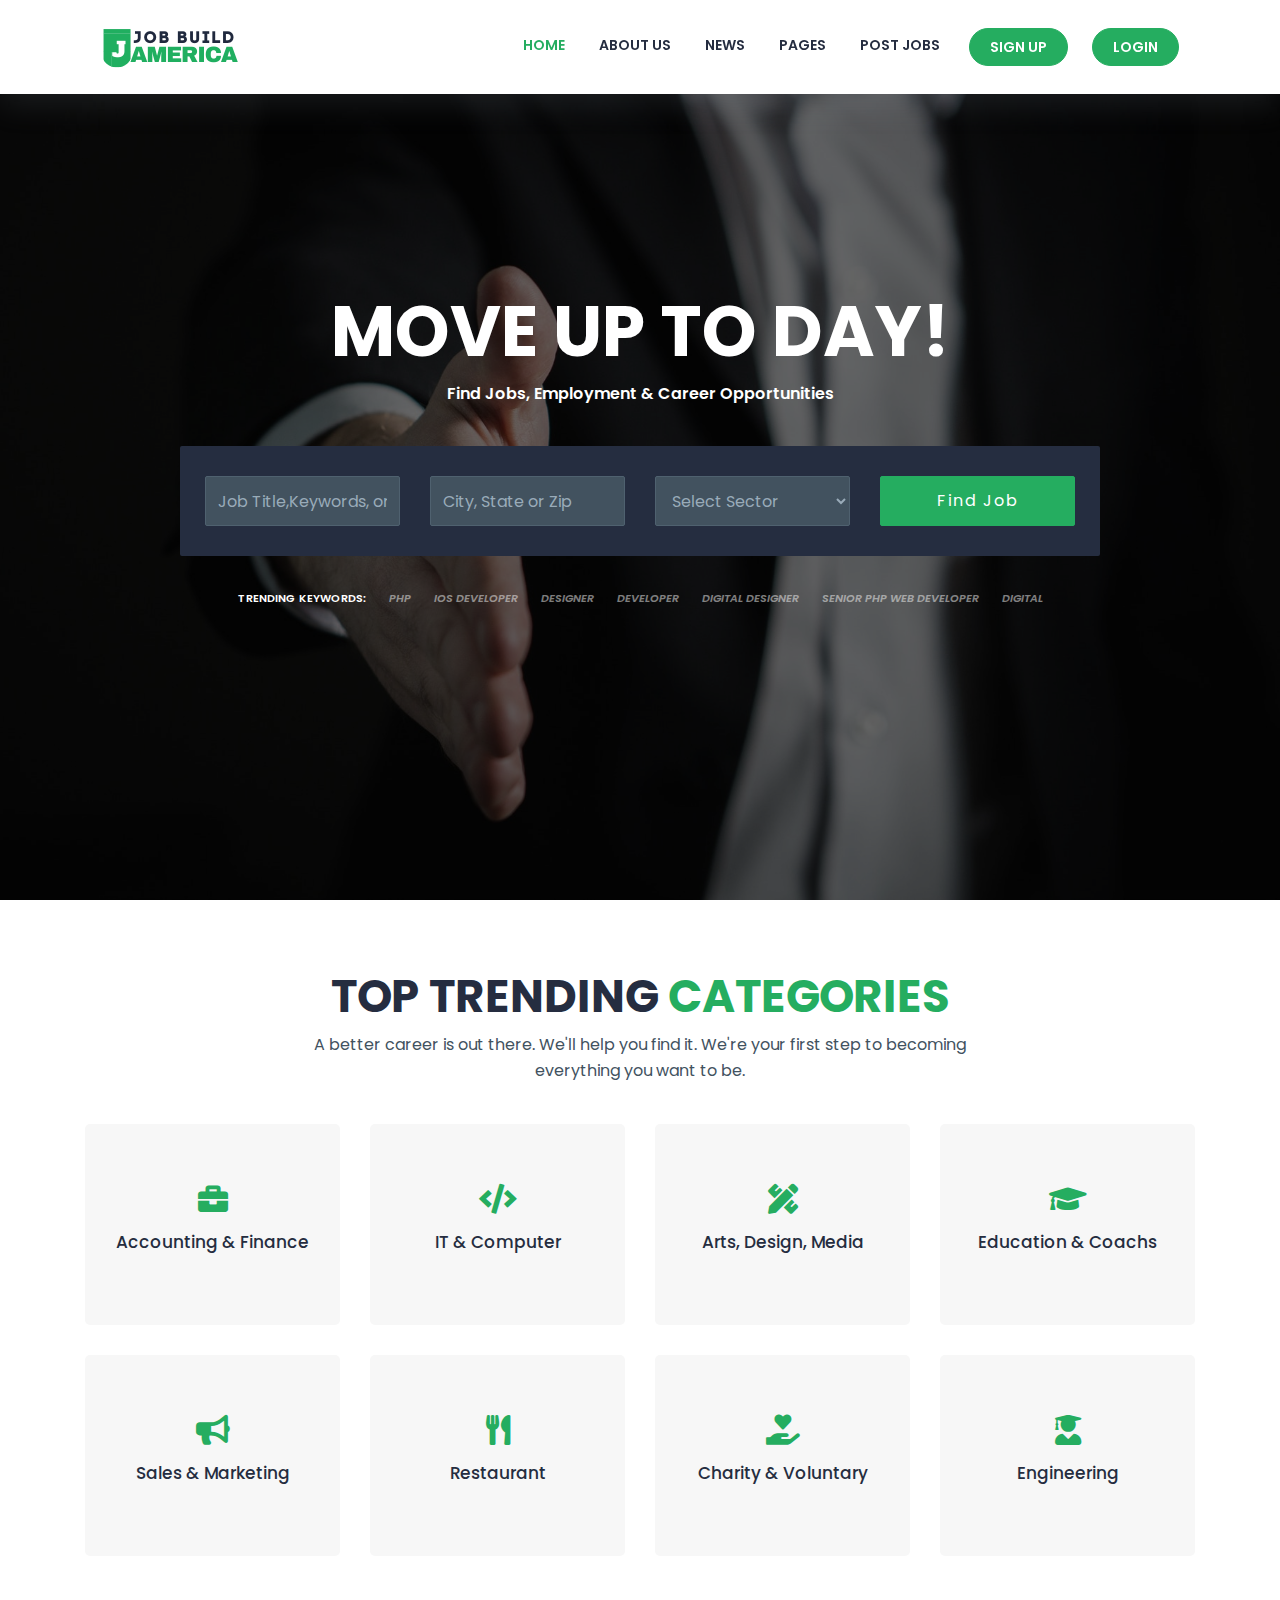
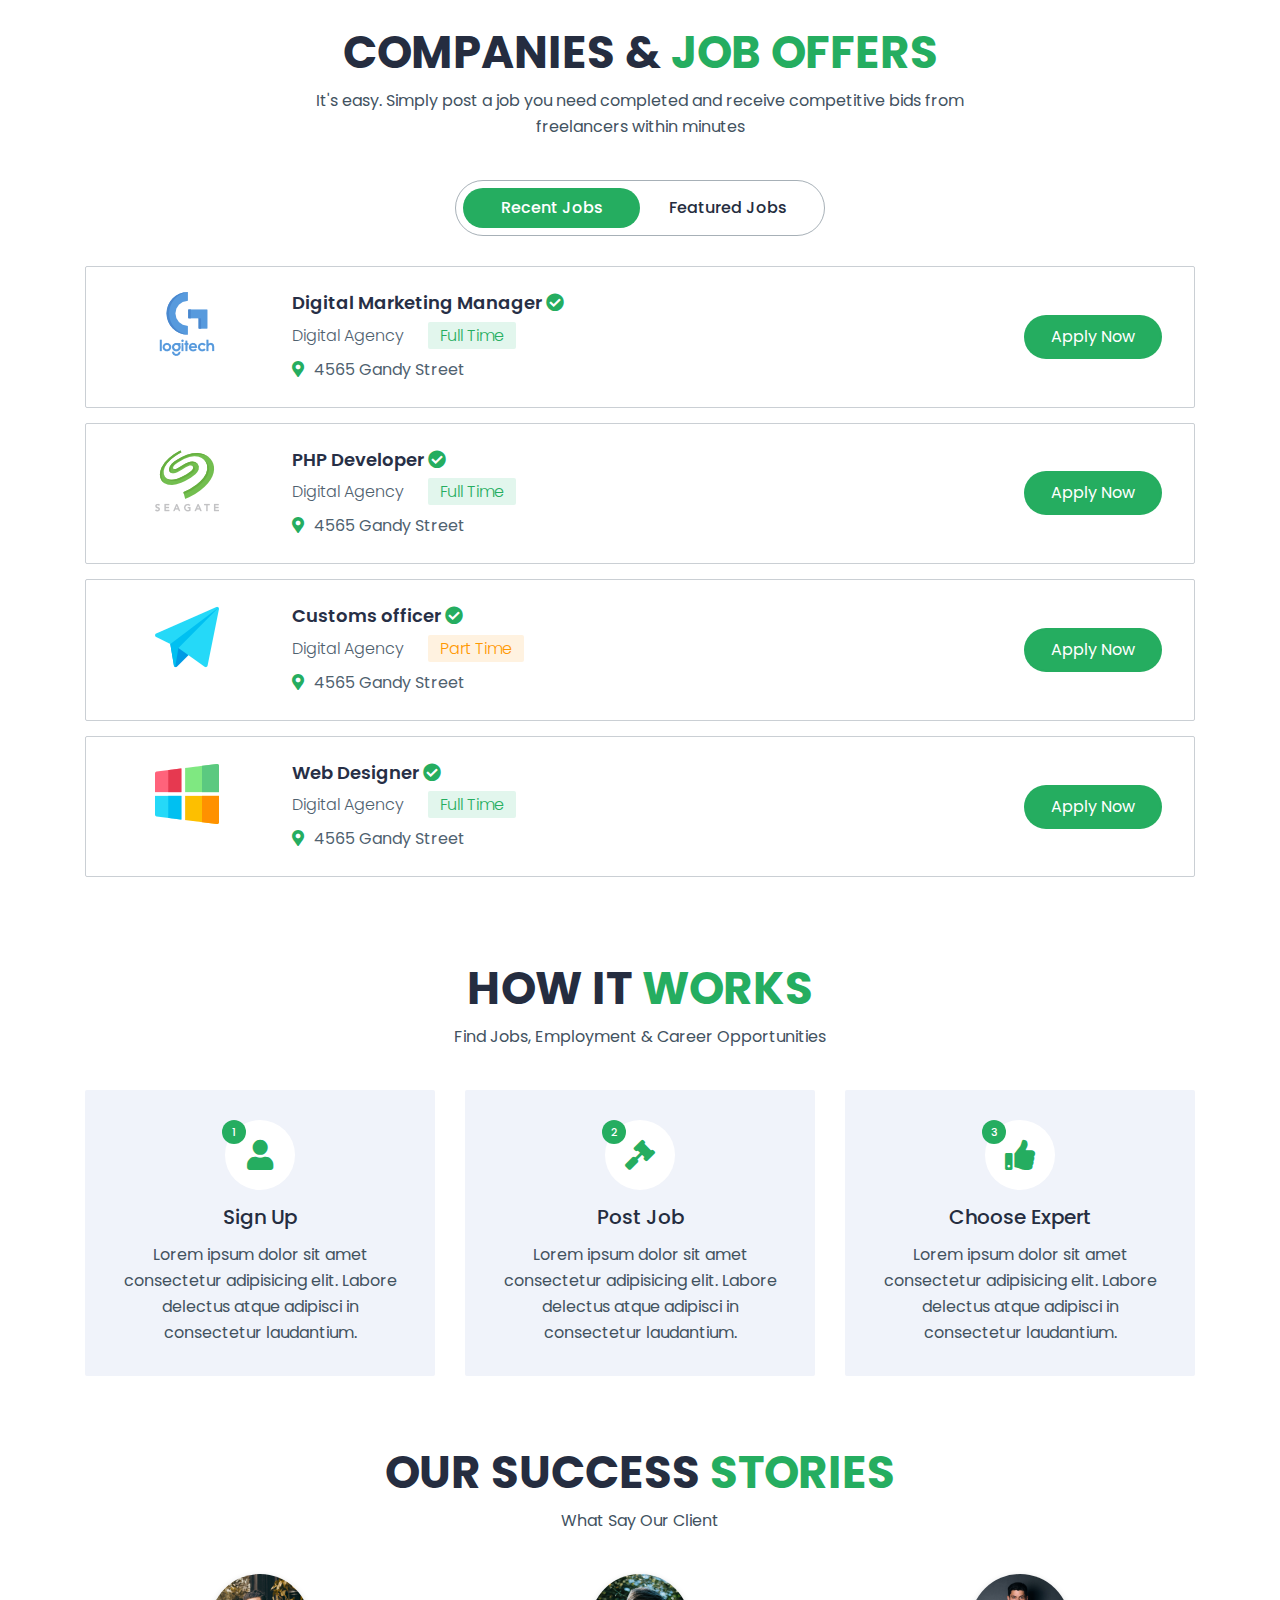
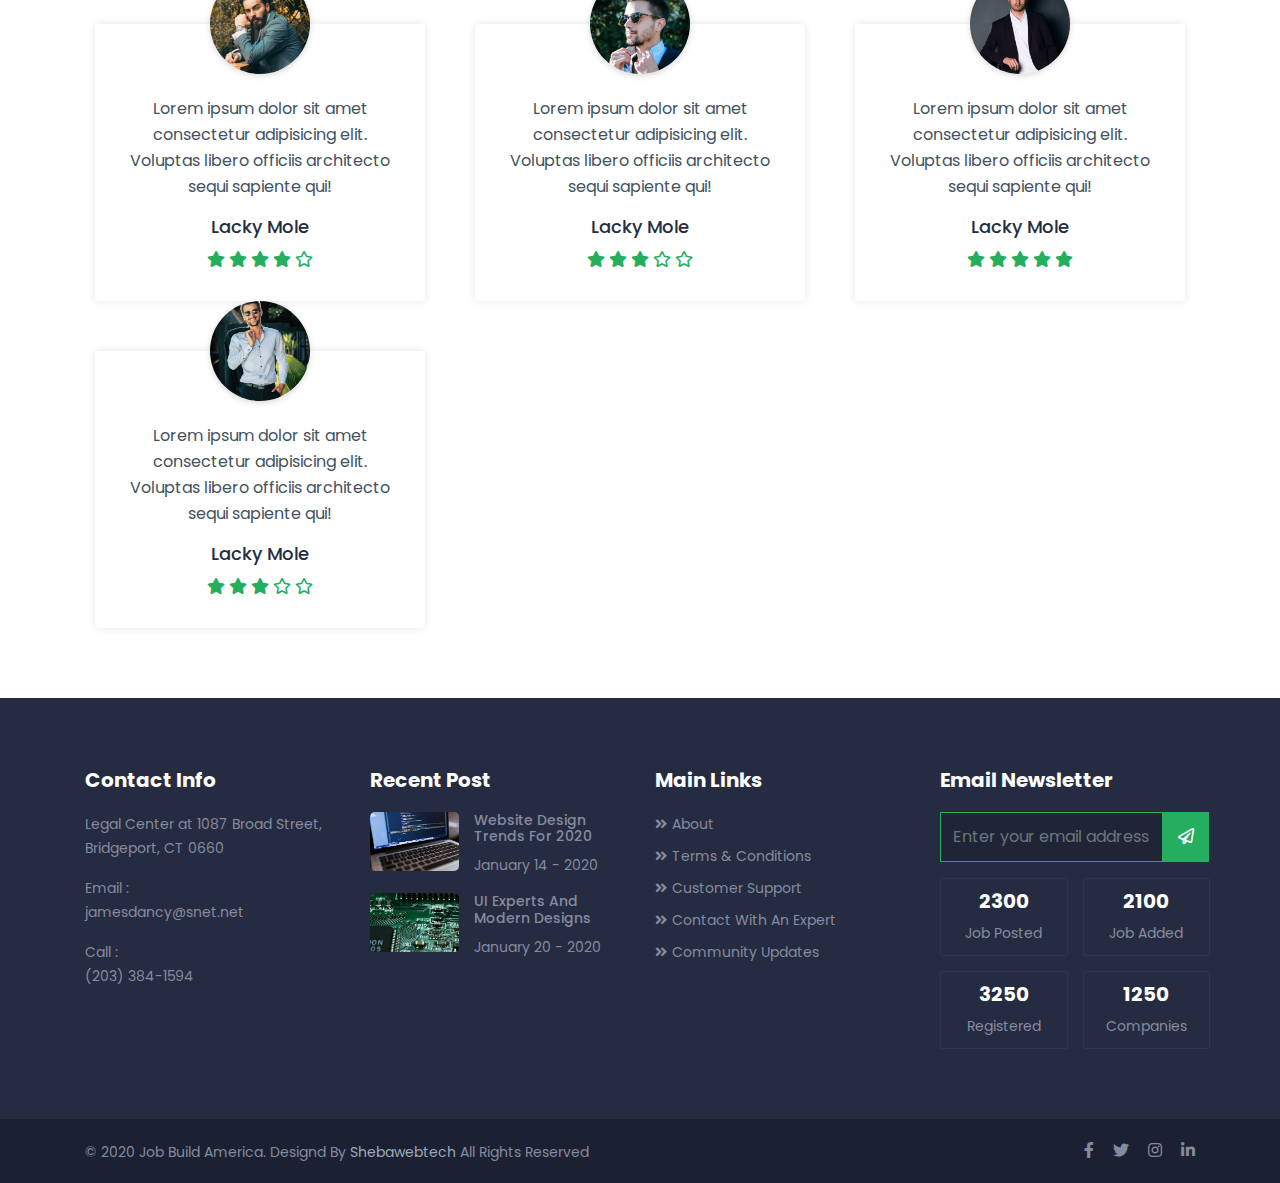
<file: index.html>
<!DOCTYPE html>
<html lang="en">
<head>
  <meta charset="UTF-8">
  <meta name="viewport" content="width=device-width, initial-scale=1.0">
  <title>Job Build America</title>
  <link rel="icon" href="images/job_logo.png" type="image/gif" sizes="16x16">
  <link rel="stylesheet" href="css/bootstrap.min.css">
  <link href="https://fonts.googleapis.com/css2?family=Poppins:wght@300;400;500;600;700;800;900&display=swap" rel="stylesheet">
  <link rel="stylesheet" href="css/slick.css">
  <link rel="stylesheet" href="css/all.min.css">
  <link rel="stylesheet" href="css/style.css">
</head>
<body>
  <!-- Navbar Part Start -->
  <div class="navigation-wrap bg-light start-header start-style">
    <div class="container">
      <div class="row">
        <div class="col-12">
          <nav class="navbar navbar-expand-md navbar-light">

            <a class="navbar-brand" href="#">
              <!-- Jobs Build <span>America<span></span> -->
              <img src="images/job_logo.png" alt="logo">
            </a>

            <button class="navbar-toggler" type="button" data-toggle="collapse" data-target="#navbarSupportedContent"
              aria-controls="navbarSupportedContent" aria-expanded="false" aria-label="Toggle navigation">
              <span class="navbar-toggler-icon"></span>
            </button>

            <div class="collapse navbar-collapse" id="navbarSupportedContent">
              <ul class="navbar-nav ml-auto py-4 py-md-0">
                <li class="nav-item pl-4 pl-md-0 ml-0 ml-md-4 active">
                  <a class="nav-link"href="#">Home</a>
                </li>
                <li class="nav-item pl-4 pl-md-0 ml-0 ml-md-4">
                  <a class="nav-link" href="./pages/about.html">About Us</a>
                </li>
                <li class="nav-item pl-4 pl-md-0 ml-0 ml-md-4">
                  <a class="nav-link" href="./pages/news.html">News</a>
                </li>
                <li class="nav-item pl-4 pl-md-0 ml-0 ml-md-4">
                  <a class="nav-link dropdown-toggle" data-toggle="dropdown" href="#" role="button"
                    aria-haspopup="true" aria-expanded="false">Pages</a>
                  <div class="dropdown-menu">
                    <a class="dropdown-item" href="#">Blog</a>
                    <a class="dropdown-item" href="#">Login</a>
                    <a class="dropdown-item" href="#">Register</a>
                    <a class="dropdown-item" href="./pages/contact.html">Contact Us</a>
                  </div>
                </li>
                <li class="nav-item pl-4 pl-md-0 ml-0 ml-md-4">
                  <a class="nav-link" href="./pages/postJobs.html">Post Jobs</a>
                </li>
                <li class="nav-item mr1 pl-4 pl-md-0 ml-0 ml-md-4">
                  <a class="nav-link" href="./pages/signUp.html">Sign Up</a>
                </li><li class="nav-item mr1 pl-4 pl-md-0 ml-0 ml-md-4">
                  <a class="nav-link" href="./pages/login.html">Login</a>
                </li>
              </ul>
            </div>

          </nav>
        </div>
      </div>
    </div>
  </div>
  <!-- Navbar Part End -->

  <!-- Banner Part Start -->
  <section id="banner">
    <div class="container banner-bg">
      <div class="row">
        <div class="col-lg-10 m-auto">
          <div class="banner-content">
            <h1>MOVE UP TO DAY!</h1>
            <p>Find Jobs, Employment & Career Opportunities</p>
            <div class="banner-form">
              <form>
                <div class="row">
                  <div class="col-lg-3">
                    <div class="form-group">
                      <input type="text" class="form-control" id="inputAddress1" placeholder="Job Title,Keywords, or Phase">
                    </div>
                  </div>
                  <div class="col-lg-3">
                    <div class="form-group">
                      <input type="text" class="form-control" id="inputAddress2" placeholder="City, State or Zip">
                    </div>
                  </div>
                  <div class="col-lg-3">
                    <div class="form-group">
                      <select id="inputState" class="form-control">
                        <option selected>Select Sector</option>
                        <option>Accounting & Finance</option>
                        <option>Design & Multimedia</option>
                        <option>Programming & Tech</option>
                        <option>Content Writing</option>
                        <option>Training</option>
                        <option>Digital Marketing</option>
                      </select>
                    </div>
                  </div>
                  <div class="col-lg-3">
                    <button type="submit" class="btn btn-primary">Find Job</button>
                  </div>
                </div>
              </form>
            </div>
            <div class="keyword">
              <span>TRENDING KEYWORDS: </span>
              <a href="#"><i>Php</i></a>
              <a href="#"><i>Ios Developer</i></a>
              <a href="#"><i>Designer</i></a>
              <a href="#"><i>Developer</i></a>
              <a href="#"><i>Digital Designer</i></a>
              <a href="#"><i>Senior Php Web Developer</i></a>
              <a href="#"><i>Digital</i></a>
            </div>
          </div>
        </div>
      </div>
    </div>
  </section>
  <!-- Banner Part End -->

  <!-- Category Part Start -->
  <section id="category">
    <div class="container">
      <div class="row">
        <div class="col-lg-8 m-auto">
          <div class="title text-center">
            <h2>Top Trending <span>Categories</span></h2>
            <p>A better career is out there. We'll help you find it. We're your first step to becoming everything you want to be.</p>
          </div>
        </div>
      </div>
      <div class="row">
        <div class="col-lg-3">
          <a href="#" class="category-item">
            <div class="category-icon">
              <i class="fas fa-briefcase"></i>
            </div>
            <div class="category-text">
              <h3>Accounting & Finance</h3>
            </div>
            <img src="images/c1.jpg" alt="category">
          </a>
        </div>
        <div class="col-lg-3">
          <a href="#" class="category-item">
            <div class="category-icon">
              <i class="fas fa-code"></i>
            </div>
            <div class="category-text">
              <h3>IT & Computer</h3>
            </div>
            <img src="images/c2.jpg" alt="category">
          </a>
        </div>
        <div class="col-lg-3">
          <a href="#" class="category-item">
            <div class="category-icon">
              <i class="fas fa-pencil-ruler"></i>
            </div>
            <div class="category-text">
              <h3>Arts, Design, Media</h3>
            </div>
            <img src="images/c3.jpg" alt="category">
          </a>
        </div>
        <div class="col-lg-3">
          <a href="#" class="category-item">
            <div class="category-icon">
              <i class="fas fa-graduation-cap"></i>
            </div>
            <div class="category-text">
              <h3>Education & Coachs</h3>
            </div>
            <img src="images/c4.jpg" alt="category">
          </a>
        </div>
        <div class="col-lg-3">
          <a href="#" class="category-item">
            <div class="category-icon">
              <i class="fas fa-bullhorn"></i>
            </div>
            <div class="category-text">
              <h3>Sales & Marketing</h3>
            </div>
            <img src="images/c5.jpg" alt="category">
          </a>
        </div>
        <div class="col-lg-3">
          <a href="#" class="category-item">
            <div class="category-icon">
              <i class="fas fa-utensils"></i>
            </div>
            <div class="category-text">
              <h3>Restaurant</h3>
            </div>
            <img src="images/c6.jpg" alt="category">
          </a>
        </div>
        <div class="col-lg-3">
          <a href="#" class="category-item">
            <div class="category-icon">
              <i class="fas fa-hand-holding-heart"></i>
            </div>
            <div class="category-text">
              <h3>Charity & Voluntary</h3>
            </div>
            <img src="images/c7.jpg" alt="category">
          </a>
        </div>
        <div class="col-lg-3">
          <a href="#" class="category-item">
            <div class="category-icon">
              <i class="fas fa-user-graduate"></i>
            </div>
            <div class="category-text">
              <h3>Engineering</h3>
            </div>
            <img src="images/c8.jpg" alt="category">
          </a>
        </div>
      </div>
    </div>
  </section>
  <!-- Category Part End -->


  <!-- Job Part Start -->
  <section id="job">
    <div class="container">
      <div class="row">
        <div class="col-lg-8 m-auto">
          <div class="title text-center">
            <h2>Companies & <span>Job Offers</span></h2>
            <p>It's easy. Simply post a job you need completed and receive competitive bids from freelancers within minutes</p>
          </div>
        </div>
      </div>
      <div class="row">
        <div class="col-lg-12">
          <div class="job-item">
            <ul class="nav nav-pills mb-3 col-lg-4 m-auto" id="pills-tab" role="tablist">
              <li class="nav-item" role="presentation">
                <a class="nav-link active" id="pills-home-tab" data-toggle="pill" href="#pills-home" role="tab" aria-controls="pills-home" aria-selected="true">Recent Jobs</a>
              </li>
              <li class="nav-item" role="presentation">
                <a class="nav-link" id="pills-profile-tab" data-toggle="pill" href="#pills-profile" role="tab" aria-controls="pills-profile" aria-selected="false">Featured Jobs</a>
              </li>
            </ul>
            <div class="tab-content" id="pills-tabContent">
              <div class="tab-pane fade show active" id="pills-home" role="tabpanel" aria-labelledby="pills-home-tab">
                <div class="job-content">
                  <div class="row">
                    <div class="col-lg-2">
                      <div class="job-icon text-center">
                        <img src="images/logitech.png" alt="company logo">
                      </div>
                    </div>
                    <div class="col-lg-8">
                      <div class="job-text">
                        <h6>Digital Marketing Manager <i class="fas fa-check-circle"></i></h6>
                        <span>Digital Agency</span> <span class="mr2">Full Time</span>
                        <p style="margin-bottom: 0;"><i class="fas fa-map-marker-alt"></i>4565 Gandy Street</p>
                      </div>
                    </div>
                    <div class="col-lg-2">
                      <div class="job-btn text-center">
                        <a class="btn btn-primary" href="#" role="button">Apply Now</a>
                      </div>
                    </div>
                  </div>
                </div>
                <div class="job-content">
                  <div class="row">
                    <div class="col-lg-2">
                      <div class="job-icon text-center">
                        <img src="images/seagate.png" alt="company logo">
                      </div>
                    </div>
                    <div class="col-lg-8">
                      <div class="job-text">
                        <h6>PHP Developer <i class="fas fa-check-circle"></i></h6>
                        <span>Digital Agency</span> <span class="mr2">Full Time</span>
                        <p style="margin-bottom: 0;"><i class="fas fa-map-marker-alt"></i>4565 Gandy Street</p>
                      </div>
                    </div>
                    <div class="col-lg-2">
                      <div class="job-btn text-center">
                        <a class="btn btn-primary" href="#" role="button">Apply Now</a>
                      </div>
                    </div>
                  </div>
                </div>
                <div class="job-content">
                  <div class="row">
                    <div class="col-lg-2">
                      <div class="job-icon text-center">
                        <img src="images/telegram.png" alt="company logo">
                      </div>
                    </div>
                    <div class="col-lg-8">
                      <div class="job-text">
                        <h6>Customs officer <i class="fas fa-check-circle"></i></h6>
                        <span>Digital Agency</span> <span class="mr3">Part Time</span>
                        <p style="margin-bottom: 0;"><i class="fas fa-map-marker-alt"></i>4565 Gandy Street</p>
                      </div>
                    </div>
                    <div class="col-lg-2">
                      <div class="job-btn text-center">
                        <a class="btn btn-primary" href="#" role="button">Apply Now</a>
                      </div>
                    </div>
                  </div>
                </div>
                <div class="job-content">
                  <div class="row">
                    <div class="col-lg-2">
                      <div class="job-icon text-center">
                        <img src="images/brands-and-logotypes.png" alt="company logo">
                      </div>
                    </div>
                    <div class="col-lg-8">
                      <div class="job-text">
                        <h6>Web Designer <i class="fas fa-check-circle"></i></h6>
                        <span>Digital Agency</span> <span class="mr2">Full Time</span>
                        <p style="margin-bottom: 0;"><i class="fas fa-map-marker-alt"></i>4565 Gandy Street</p>
                      </div>
                    </div>
                    <div class="col-lg-2">
                      <div class="job-btn text-center">
                        <a class="btn btn-primary" href="#" role="button">Apply Now</a>
                      </div>
                    </div>
                  </div>
                </div>
              </div>
              
              <div class="tab-pane fade" id="pills-profile" role="tabpanel" aria-labelledby="pills-profile-tab">
                <div class="job-content">
                  <div class="row">
                    <div class="col-lg-2">
                      <div class="job-icon text-center">
                        <img src="images/brands-and-logotypes (1).png" alt="company logo">
                      </div>
                    </div>
                    <div class="col-lg-8">
                      <div class="job-text">
                        <h6>Volunteer Intern <i class="fas fa-check-circle"></i></h6>
                        <span>Digital Agency</span> <span class="mr2">Full Time</span>
                        <p style="margin-bottom: 0;"><i class="fas fa-map-marker-alt"></i>4565 Gandy Street</p>
                      </div>
                    </div>
                    <div class="col-lg-2">
                      <div class="job-btn text-center">
                        <a class="btn btn-primary" href="#" role="button">Apply Now</a>
                      </div>
                    </div>
                  </div>
                </div>
                <div class="job-content">
                  <div class="row">
                    <div class="col-lg-2">
                      <div class="job-icon text-center">
                        <img src="images/huawei.png" alt="company logo">
                      </div>
                    </div>
                    <div class="col-lg-8">
                      <div class="job-text">
                        <h6>Web Developer <i class="fas fa-check-circle"></i></h6>
                        <span>Digital Agency</span> <span class="mr2">Full Time</span>
                        <p style="margin-bottom: 0;"><i class="fas fa-map-marker-alt"></i>4565 Gandy Street</p>
                      </div>
                    </div>
                    <div class="col-lg-2">
                      <div class="job-btn text-center">
                        <a class="btn btn-primary" href="#" role="button">Apply Now</a>
                      </div>
                    </div>
                  </div>
                </div>
                <div class="job-content">
                  <div class="row">
                    <div class="col-lg-2">
                      <div class="job-icon text-center">
                        <img src="images/tumblr.png" alt="company logo">
                      </div>
                    </div>
                    <div class="col-lg-8">
                      <div class="job-text">
                        <h6>Team Management <i class="fas fa-check-circle"></i></h6>
                        <span>Digital Agency</span> <span class="mr3">Part Time</span>
                        <p style="margin-bottom: 0;"><i class="fas fa-map-marker-alt"></i>4565 Gandy Street</p>
                      </div>
                    </div>
                    <div class="col-lg-2">
                      <div class="job-btn text-center">
                        <a class="btn btn-primary" href="#" role="button">Apply Now</a>
                      </div>
                    </div>
                  </div>
                </div>
                <div class="job-content">
                  <div class="row">
                    <div class="col-lg-2">
                      <div class="job-icon text-center">
                        <img src="images/apple.png" alt="company logo">
                      </div>
                    </div>
                    <div class="col-lg-8">
                      <div class="job-text">
                        <h6>Fun Job <i class="fas fa-check-circle"></i></h6>
                        <span>Digital Agency</span> <span class="mr2">Full Time</span>
                        <p style="margin-bottom: 0;"><i class="fas fa-map-marker-alt"></i>4565 Gandy Street</p>
                      </div>
                    </div>
                    <div class="col-lg-2">
                      <div class="job-btn text-center">
                        <a class="btn btn-primary" href="#" role="button">Apply Now</a>
                      </div>
                    </div>
                  </div>
                </div>
              </div>
            </div>
          </div>
        </div>
      </div>
    </div>
  </section>
  <!-- Job Part End -->

  <!-- Work Part Start -->
  <section id="work">
    <div class="container">
      <div class="row">
        <div class="col-lg-8 m-auto">
          <div class="title text-center">
            <h2>How It <span>Works</span></h2>
            <p>Find Jobs, Employment & Career Opportunities</p>
          </div>
        </div>
      </div>
      <div class="row">
        <div class="col-lg-4">
          <div class="work-content text-center">
            <div class="work-icon">
              <i class="fas fa-user"></i>
              <h6>1</h6>
            </div>
            <h5>Sign Up</h5>
            <p style="margin-bottom: 0;">Lorem ipsum dolor sit amet consectetur adipisicing elit. Labore delectus atque adipisci in consectetur laudantium.</p>
          </div>
        </div>
        <div class="col-lg-4">
          <div class="work-content text-center">
            <div class="work-icon">
              <i class="fas fa-gavel"></i>
              <h6>2</h6>
            </div>
            <h5>Post Job</h5>
            <p style="margin-bottom: 0;">Lorem ipsum dolor sit amet consectetur adipisicing elit. Labore delectus atque adipisci in consectetur laudantium.</p>
          </div>
        </div>
        <div class="col-lg-4">
          <div class="work-content text-center">
            <div class="work-icon">
              <i class="fas fa-thumbs-up"></i>
              <h6>3</h6>
            </div>
            <h5>Choose Expert</h5>
            <p style="margin-bottom: 0;">Lorem ipsum dolor sit amet consectetur adipisicing elit. Labore delectus atque adipisci in consectetur laudantium.</p>
          </div>
        </div>
      </div>
    </div>
  </section>
  <!-- Work Part End -->

  <!-- Testimonial Part Start -->
  <section id="stories">
    <div class="container">
      <div class="row">
        <div class="col-lg-8 m-auto">
          <div class="title text-center">
            <h2>Our Success <span>Stories</span></h2>
            <p>What Say Our Client</p>
          </div>
        </div>
      </div>
      <div class="row stories-slider">
        <div class="col-lg-4">
          <div class="stories-content">
            <div class="stories-img">
              <img src="images/s1.jpg" alt="images">
            </div>
            <p>Lorem ipsum dolor sit amet consectetur adipisicing elit. Voluptas libero officiis architecto sequi sapiente qui!</p>
            <h6>Lacky Mole</h6>
            <div class="stories-icon">
              <i class="fas fa-star"></i>
              <i class="fas fa-star"></i>
              <i class="fas fa-star"></i>
              <i class="fas fa-star"></i>
              <i class="far fa-star"></i>
            </div>
          </div>
        </div>
        <div class="col-lg-4">
          <div class="stories-content">
            <div class="stories-img">
              <img src="images/s2.jpg" alt="images">
            </div>
            <p>Lorem ipsum dolor sit amet consectetur adipisicing elit. Voluptas libero officiis architecto sequi sapiente qui!</p>
            <h6>Lacky Mole</h6>
            <div class="stories-icon">
              <i class="fas fa-star"></i>
              <i class="fas fa-star"></i>
              <i class="fas fa-star"></i>
              <i class="far fa-star"></i>
              <i class="far fa-star"></i>
            </div>
          </div>
        </div>
        <div class="col-lg-4">
          <div class="stories-content">
            <div class="stories-img">
              <img src="images/s3.jpg" alt="images">
            </div>
            <p>Lorem ipsum dolor sit amet consectetur adipisicing elit. Voluptas libero officiis architecto sequi sapiente qui!</p>
            <h6>Lacky Mole</h6>
            <div class="stories-icon">
              <i class="fas fa-star"></i>
              <i class="fas fa-star"></i>
              <i class="fas fa-star"></i>
              <i class="fas fa-star"></i>
              <i class="fas fa-star"></i>
            </div>
          </div>
        </div>
        <div class="col-lg-4">
          <div class="stories-content">
            <div class="stories-img">
              <img src="images/s4.jpg" alt="images">
            </div>
            <p>Lorem ipsum dolor sit amet consectetur adipisicing elit. Voluptas libero officiis architecto sequi sapiente qui!</p>
            <h6>Lacky Mole</h6>
            <div class="stories-icon">
              <i class="fas fa-star"></i>
              <i class="fas fa-star"></i>
              <i class="fas fa-star"></i>
              <i class="far fa-star"></i>
              <i class="far fa-star"></i>
            </div>
          </div>
        </div>
      </div>
    </div>
  </section>
  <!-- Testimonial Part End -->


  <!-- Contact Part Start -->
  <section id="contact">
    <div class="container">
      <div class="row">
        <div class="col-lg-3">
          <div class="contact-content">
            <h6>Contact Info</h6>
            <p>Legal Center at 1087 Broad Street, Bridgeport, CT 0660</p>
            <p><span>Email : </span><a href="#">jamesdancy@snet.net</a></p>
            <p style="margin-bottom: 0;"><span>Call : </span><a href="#">(203) 384-1594</a></p>
          </div>
        </div>
        <div class="col-lg-3">
          <div class="contact-content">
            <h6>Recent Post</h6>
            <div class="row">
              <div class="col-lg-5">
                <div class="post-img">
                  <img src="images/c2.jpg" alt="images" class="w-100" style="border-radius: 5px;">
                </div>
              </div>
              <div class="col-lg-7 pl-0">
                <div class="post-content">
                  <h5><a href="#">Website Design Trends For 2020</a></h5>
                  <p>January 14 - 2020</p>
                </div>
              </div>
            </div>
            <div class="row">
              <div class="col-lg-5">
                <div class="post-img">
                  <img src="images/c8.jpg" alt="images" class="w-100" style="border-radius: 5px;">
                </div>
              </div>
              <div class="col-lg-7 pl-0">
                <div class="post-content">
                  <h5><a href="#">UI Experts And Modern Designs</a></h5>
                  <p>January 20 - 2020</p>
                </div>
              </div>
            </div>
          </div>
        </div>
        <div class="col-lg-3">
          <div class="contact-content">
            <h6>Main Links</h6>
            <ul>
              <li><i class="fas fa-angle-double-right"></i><a href="#">About</a></li>
              <li><i class="fas fa-angle-double-right"></i><a href="#">Terms & Conditions</a></li>
              <li><i class="fas fa-angle-double-right"></i><a href="#">Customer Support</a></li>
              <li><i class="fas fa-angle-double-right"></i><a href="#">Contact With An Expert</a></li>
              <li><i class="fas fa-angle-double-right"></i><a href="#">Community Updates</a></li>
            </ul>
          </div>
        </div>
        <div class="col-lg-3">
          <div class="contact-content">
            <h6>Email Newsletter</h6>
            <div class="contact-form">
              <form>
                <div class="row">
                  <div class="col-lg-10 pr-0">
                    <div class="form-group">
                      <input type="email" class="form-control" id="exampleInputEmail1" aria-describedby="emailHelp" placeholder="Enter your email address">
                    </div>
                  </div>
                  <div class="col-lg-2 pl-0">
                    <button type="submit" class="btn btn-primary"><i class="far fa-paper-plane"></i></button>
                  </div>
                </div>
              </form>
              <div class="contact-counter">
                <div class="row">
                  <div class="col-lg-6 pr-0">
                    <div class="contact-item">
                      <h4 class="counter">2300</h4>
                      <p style="margin-bottom: 0;">Job Posted</p>
                    </div>
                  </div>
                  <div class="col-lg-6 pr-0">
                    <div class="contact-item">
                      <h4 class="counter">2100</h4>
                      <p style="margin-bottom: 0;">Job Added</p>
                    </div>
                  </div>
                  <div class="col-lg-6 pr-0">
                    <div class="contact-item" style="margin-top: 15px;">
                      <h4 class="counter">3250</h4>
                      <p style="margin-bottom: 0;">Registered</p>
                    </div>
                  </div>
                  <div class="col-lg-6 pr-0">
                    <div class="contact-item" style="margin-top: 15px;">
                      <h4 class="counter">1250</h4>
                      <p style="margin-bottom: 0;">Companies</p>
                    </div>
                  </div>
                </div>
              </div>
            </div>
          </div>
        </div>
      </div>
    </div>
  </section>
  <!-- Contact Part End -->

  <!-- Footer Part Start -->
  <footer id="footer">
    <div class="container">
      <div class="row">
        <div class="col-lg-8">
          <div class="footer-content">
            <h6 style="margin-bottom: 0;">© 2020 Job Build America. Designd By <a href="https://shebawebtech.com/" target="_blank">Shebawebtech</a> All Rights Reserved</h6>
          </div>
        </div>
        <div class="col-lg-4">
          <div class="footer-icon">
            <a href="#"><i class="fab fa-facebook-f"></i></a>
            <a href="#"><i class="fab fa-twitter"></i></a>
            <a href="#"><i class="fab fa-instagram"></i></a>
            <a href="#"><i class="fab fa-linkedin-in"></i></a>
          </div>
        </div>
      </div>
    </div>
  </footer>
  <!-- Footer Part End -->




  <script src="js/jquery-1.12.4.min.js"></script>
  <script src="js/bootstrap.min.js"></script>
  <script src="js/slick.min.js"></script>
  <script src="js/waypoints.min.js"></script>
  <script src="js/jquery.counterup.min.js"></script>
  <script src="js/custom.js"></script>
</body>
</html>
</file>
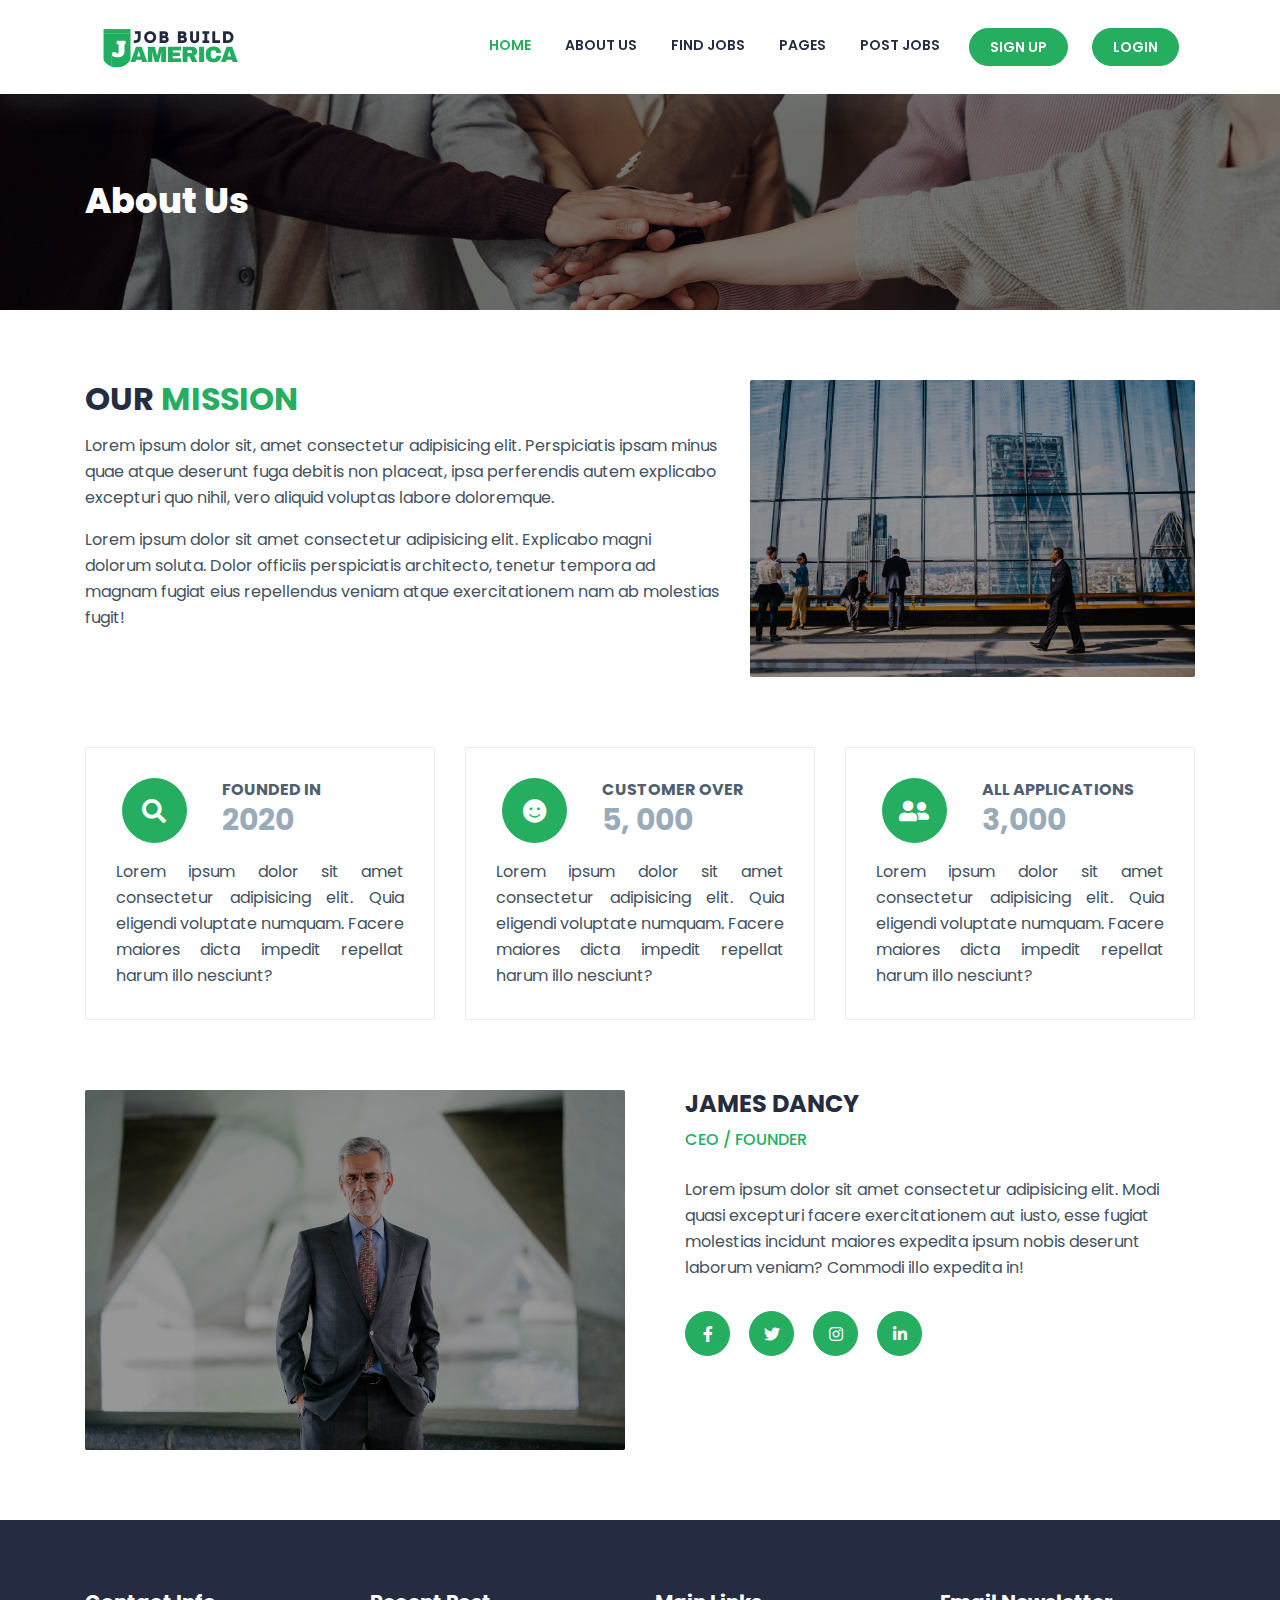
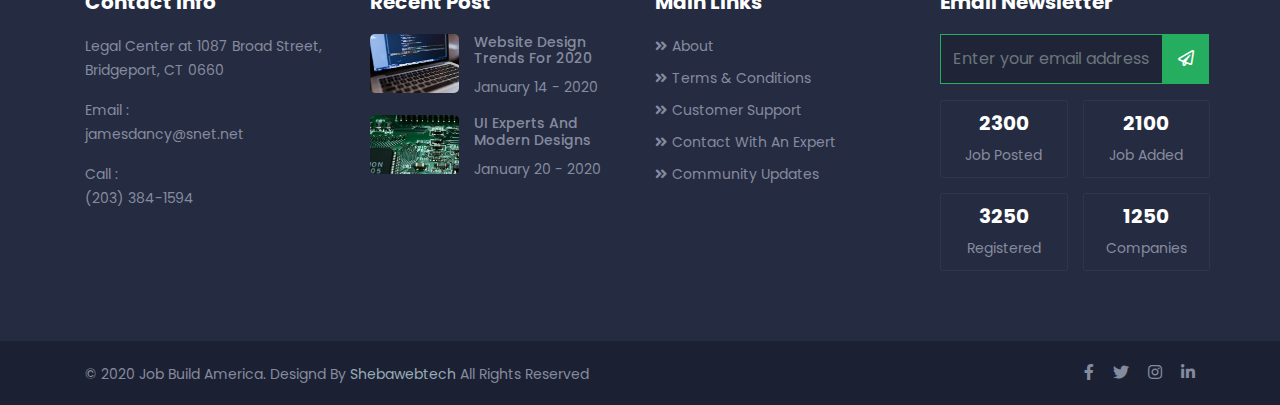
<file: pages/about.html>
<!DOCTYPE html>
<html lang="en">
<head>
  <meta charset="UTF-8">
  <meta name="viewport" content="width=device-width, initial-scale=1.0">
  <title>About Us</title>
  <link rel="icon" href="../images/job_logo.png" type="image/gif" sizes="16x16">
  <link rel="stylesheet" href="../css/bootstrap.min.css">
  <link href="https://fonts.googleapis.com/css2?family=Poppins:wght@300;400;500;600;700;800;900&display=swap" rel="stylesheet">
  <link rel="stylesheet" href="../css/slick.css">
  <link rel="stylesheet" href="../css/all.min.css">
  <link rel="stylesheet" href="../css/style.css">
</head>
<body>
  <!-- Navbar Part Start -->
  <div class="navigation-wrap bg-light start-header start-style">
    <div class="container">
      <div class="row">
        <div class="col-12">
          <nav class="navbar navbar-expand-md navbar-light">

            <a class="navbar-brand" href="#">
              <!-- Jobs Build <span>America<span></span> -->
              <img src="../images/job_logo.png" alt="logo">
            </a>

            <button class="navbar-toggler" type="button" data-toggle="collapse" data-target="#navbarSupportedContent"
              aria-controls="navbarSupportedContent" aria-expanded="false" aria-label="Toggle navigation">
              <span class="navbar-toggler-icon"></span>
            </button>

            <div class="collapse navbar-collapse" id="navbarSupportedContent">
              <ul class="navbar-nav ml-auto py-4 py-md-0">
                <li class="nav-item pl-4 pl-md-0 ml-0 ml-md-4 active">
                  <a class="nav-link"href="../index.html">Home</a>
                </li>
                <li class="nav-item pl-4 pl-md-0 ml-0 ml-md-4">
                  <a class="nav-link" href="about.html">About Us</a>
                </li>
                <li class="nav-item pl-4 pl-md-0 ml-0 ml-md-4">
                  <a class="nav-link" href="#">Find Jobs</a>
                </li>
                <li class="nav-item pl-4 pl-md-0 ml-0 ml-md-4">
                  <a class="nav-link dropdown-toggle" data-toggle="dropdown" href="#" role="button"
                    aria-haspopup="true" aria-expanded="false">Pages</a>
                  <div class="dropdown-menu">
                    <a class="dropdown-item" href="#">Blog</a>
                    <a class="dropdown-item" href="#">Login</a>
                    <a class="dropdown-item" href="#">Register</a>
                    <a class="dropdown-item" href="#">Contact Us</a>
                  </div>
                </li>
                <li class="nav-item pl-4 pl-md-0 ml-0 ml-md-4">
                  <a class="nav-link" href="#">Post Jobs</a>
                </li>
                <li class="nav-item mr1 pl-4 pl-md-0 ml-0 ml-md-4">
                  <a class="nav-link" href="#">Sign Up</a>
                </li><li class="nav-item mr1 pl-4 pl-md-0 ml-0 ml-md-4">
                  <a class="nav-link" href="#">Login</a>
                </li>
              </ul>
            </div>

          </nav>
        </div>
      </div>
    </div>
  </div>
  <!-- Navbar Part End -->


  <!-- About Banner Part Start -->
  <section id="about-banner">
    <div class="container">
      <div class="row">
        <div class="col-lg-12">
          <div class="cmn-content">
            <h2>About Us</h2>
          </div>
        </div>
      </div>
    </div>
  </section>
  <!-- About Banner Part End -->

  <!-- Mission Part Start -->
  <section id="mission">
    <div class="container">
      <div class="row">
        <div class="col-lg-7">
          <div class="mission-content">
            <h3>OUR <span>MISSION</span></h3>
            <p>Lorem ipsum dolor sit, amet consectetur adipisicing elit. Perspiciatis ipsam minus quae atque deserunt fuga debitis non placeat, ipsa perferendis autem explicabo excepturi quo nihil, vero aliquid voluptas labore doloremque.</p>
            <p style="margin-bottom: 0;">Lorem ipsum dolor sit amet consectetur adipisicing elit. Explicabo magni dolorum soluta. Dolor officiis perspiciatis architecto, tenetur tempora ad magnam fugiat eius repellendus veniam atque exercitationem nam ab molestias fugit!</p>
          </div>
        </div>
        <div class="col-lg-5">
          <div class="mission-img">
            <img src="../images/mission.jpg" alt="image" class="w-100">
          </div>
        </div>
      </div>
    </div>
  </section>
  <!-- Mission Part End -->

  <!-- Founder Part Start -->
  <section id="founder">
    <div class="container">
      <div class="row">
        <div class="col-lg-4">
          <div class="founder-content">
            <div class="row">
              <div class="col-lg-4">
                <div class="founder-icon">
                  <i class="fas fa-search"></i>
                </div>
              </div>
              <div class="col-lg-8">
                <div class="founder-item">
                  <span>Founded In</span>
                  <p>2020</p>
                </div>
              </div>
            </div>
            <p style="margin-bottom: 0;">Lorem ipsum dolor sit amet consectetur adipisicing elit. Quia eligendi voluptate numquam. Facere maiores dicta impedit repellat harum illo nesciunt?</p>
          </div>
        </div>
        <div class="col-lg-4">
          <div class="founder-content">
            <div class="row">
              <div class="col-lg-4">
                <div class="founder-icon">
                  <i class="fas fa-smile"></i>
                </div>
              </div>
              <div class="col-lg-8">
                <div class="founder-item">
                  <span>Customer Over</span>
                  <p>5, 000</p>
                </div>
              </div>
            </div>
            <p style="margin-bottom: 0;">Lorem ipsum dolor sit amet consectetur adipisicing elit. Quia eligendi voluptate numquam. Facere maiores dicta impedit repellat harum illo nesciunt?</p>
          </div>
        </div>
        <div class="col-lg-4">
          <div class="founder-content">
            <div class="row">
              <div class="col-lg-4">
                <div class="founder-icon">
                  <i class="fas fa-user-friends"></i>
                </div>
              </div>
              <div class="col-lg-8">
                <div class="founder-item">
                  <span>All Applications</span>
                  <p>3,000</p>
                </div>
              </div>
            </div>
            <p style="margin-bottom: 0;">Lorem ipsum dolor sit amet consectetur adipisicing elit. Quia eligendi voluptate numquam. Facere maiores dicta impedit repellat harum illo nesciunt?</p>
          </div>
        </div>
      </div>
    </div>
  </section>
  <!-- Founder Part End -->


  <!-- Ceo Part Start -->
  <section id="ceo">
    <div class="container">
      <div class="row">
        <div class="col-lg-6">
          <div class="ceo-img">
            <img src="../images/ceo.jpg" alt="image" class="w-100">
          </div>
        </div>
        <div class="col-lg-6">
          <div class="ceo-content">
            <h6>JAMES DANCY</h6>
            <span>CEO / FOUNDER</span>
            <p>Lorem ipsum dolor sit amet consectetur adipisicing elit. Modi quasi excepturi facere exercitationem aut iusto, esse fugiat molestias incidunt maiores expedita ipsum nobis deserunt laborum veniam? Commodi illo expedita in!</p>
            <div class="ceo-icon">
              <a href="#"><i class="fab fa-facebook-f"></i></a>
              <a href="#"><i class="fab fa-twitter"></i></a>
              <a href="#"><i class="fab fa-instagram"></i></a>
              <a href="#"><i class="fab fa-linkedin-in"></i></a>
            </div>
          </div>
        </div>
      </div>
    </div>
  </section>
  <!-- Ceo Part End -->

  <!-- Contact Part Start -->
  <section id="contact">
    <div class="container">
      <div class="row">
        <div class="col-lg-3">
          <div class="contact-content">
            <h6>Contact Info</h6>
            <p>Legal Center at 1087 Broad Street, Bridgeport, CT 0660</p>
            <p><span>Email : </span><a href="#">jamesdancy@snet.net</a></p>
            <p style="margin-bottom: 0;"><span>Call : </span><a href="#">(203) 384-1594</a></p>
          </div>
        </div>
        <div class="col-lg-3">
          <div class="contact-content">
            <h6>Recent Post</h6>
            <div class="row">
              <div class="col-lg-5">
                <div class="post-img">
                  <img src="../images/c2.jpg" alt="images" class="w-100" style="border-radius: 5px;">
                </div>
              </div>
              <div class="col-lg-7 pl-0">
                <div class="post-content">
                  <h5><a href="#">Website Design Trends For 2020</a></h5>
                  <p>January 14 - 2020</p>
                </div>
              </div>
            </div>
            <div class="row">
              <div class="col-lg-5">
                <div class="post-img">
                  <img src="../images/c8.jpg" alt="images" class="w-100" style="border-radius: 5px;">
                </div>
              </div>
              <div class="col-lg-7 pl-0">
                <div class="post-content">
                  <h5><a href="#">UI Experts And Modern Designs</a></h5>
                  <p>January 20 - 2020</p>
                </div>
              </div>
            </div>
          </div>
        </div>
        <div class="col-lg-3">
          <div class="contact-content">
            <h6>Main Links</h6>
            <ul>
              <li><i class="fas fa-angle-double-right"></i><a href="#">About</a></li>
              <li><i class="fas fa-angle-double-right"></i><a href="#">Terms & Conditions</a></li>
              <li><i class="fas fa-angle-double-right"></i><a href="#">Customer Support</a></li>
              <li><i class="fas fa-angle-double-right"></i><a href="#">Contact With An Expert</a></li>
              <li><i class="fas fa-angle-double-right"></i><a href="#">Community Updates</a></li>
            </ul>
          </div>
        </div>
        <div class="col-lg-3">
          <div class="contact-content">
            <h6>Email Newsletter</h6>
            <div class="contact-form">
              <form>
                <div class="row">
                  <div class="col-lg-10 pr-0">
                    <div class="form-group">
                      <input type="email" class="form-control" id="exampleInputEmail1" aria-describedby="emailHelp" placeholder="Enter your email address">
                    </div>
                  </div>
                  <div class="col-lg-2 pl-0">
                    <button type="submit" class="btn btn-primary"><i class="far fa-paper-plane"></i></button>
                  </div>
                </div>
              </form>
              <div class="contact-counter">
                <div class="row">
                  <div class="col-lg-6 pr-0">
                    <div class="contact-item">
                      <h4 class="counter">2300</h4>
                      <p style="margin-bottom: 0;">Job Posted</p>
                    </div>
                  </div>
                  <div class="col-lg-6 pr-0">
                    <div class="contact-item">
                      <h4 class="counter">2100</h4>
                      <p style="margin-bottom: 0;">Job Added</p>
                    </div>
                  </div>
                  <div class="col-lg-6 pr-0">
                    <div class="contact-item" style="margin-top: 15px;">
                      <h4 class="counter">3250</h4>
                      <p style="margin-bottom: 0;">Registered</p>
                    </div>
                  </div>
                  <div class="col-lg-6 pr-0">
                    <div class="contact-item" style="margin-top: 15px;">
                      <h4 class="counter">1250</h4>
                      <p style="margin-bottom: 0;">Companies</p>
                    </div>
                  </div>
                </div>
              </div>
            </div>
          </div>
        </div>
      </div>
    </div>
  </section>
  <!-- Contact Part End -->

  <!-- Footer Part Start -->
  <footer id="footer">
    <div class="container">
      <div class="row">
        <div class="col-lg-8">
          <div class="footer-content">
            <h6 style="margin-bottom: 0;">© 2020 Job Build America. Designd By <a href="https://shebawebtech.com/" target="_blank">Shebawebtech</a> All Rights Reserved</h6>
          </div>
        </div>
        <div class="col-lg-4">
          <div class="footer-icon">
            <a href="#"><i class="fab fa-facebook-f"></i></a>
            <a href="#"><i class="fab fa-twitter"></i></a>
            <a href="#"><i class="fab fa-instagram"></i></a>
            <a href="#"><i class="fab fa-linkedin-in"></i></a>
          </div>
        </div>
      </div>
    </div>
  </footer>
  <!-- Footer Part End -->
  



  <script src="../js/jquery-1.12.4.min.js"></script>
  <script src="../js/bootstrap.min.js"></script>
  <script src="../js/slick.min.js"></script>
  <script src="../js/waypoints.min.js"></script>
  <script src="../js/jquery.counterup.min.js"></script>
  <script src="../js/custom.js"></script>
</body>
</html>
</file>
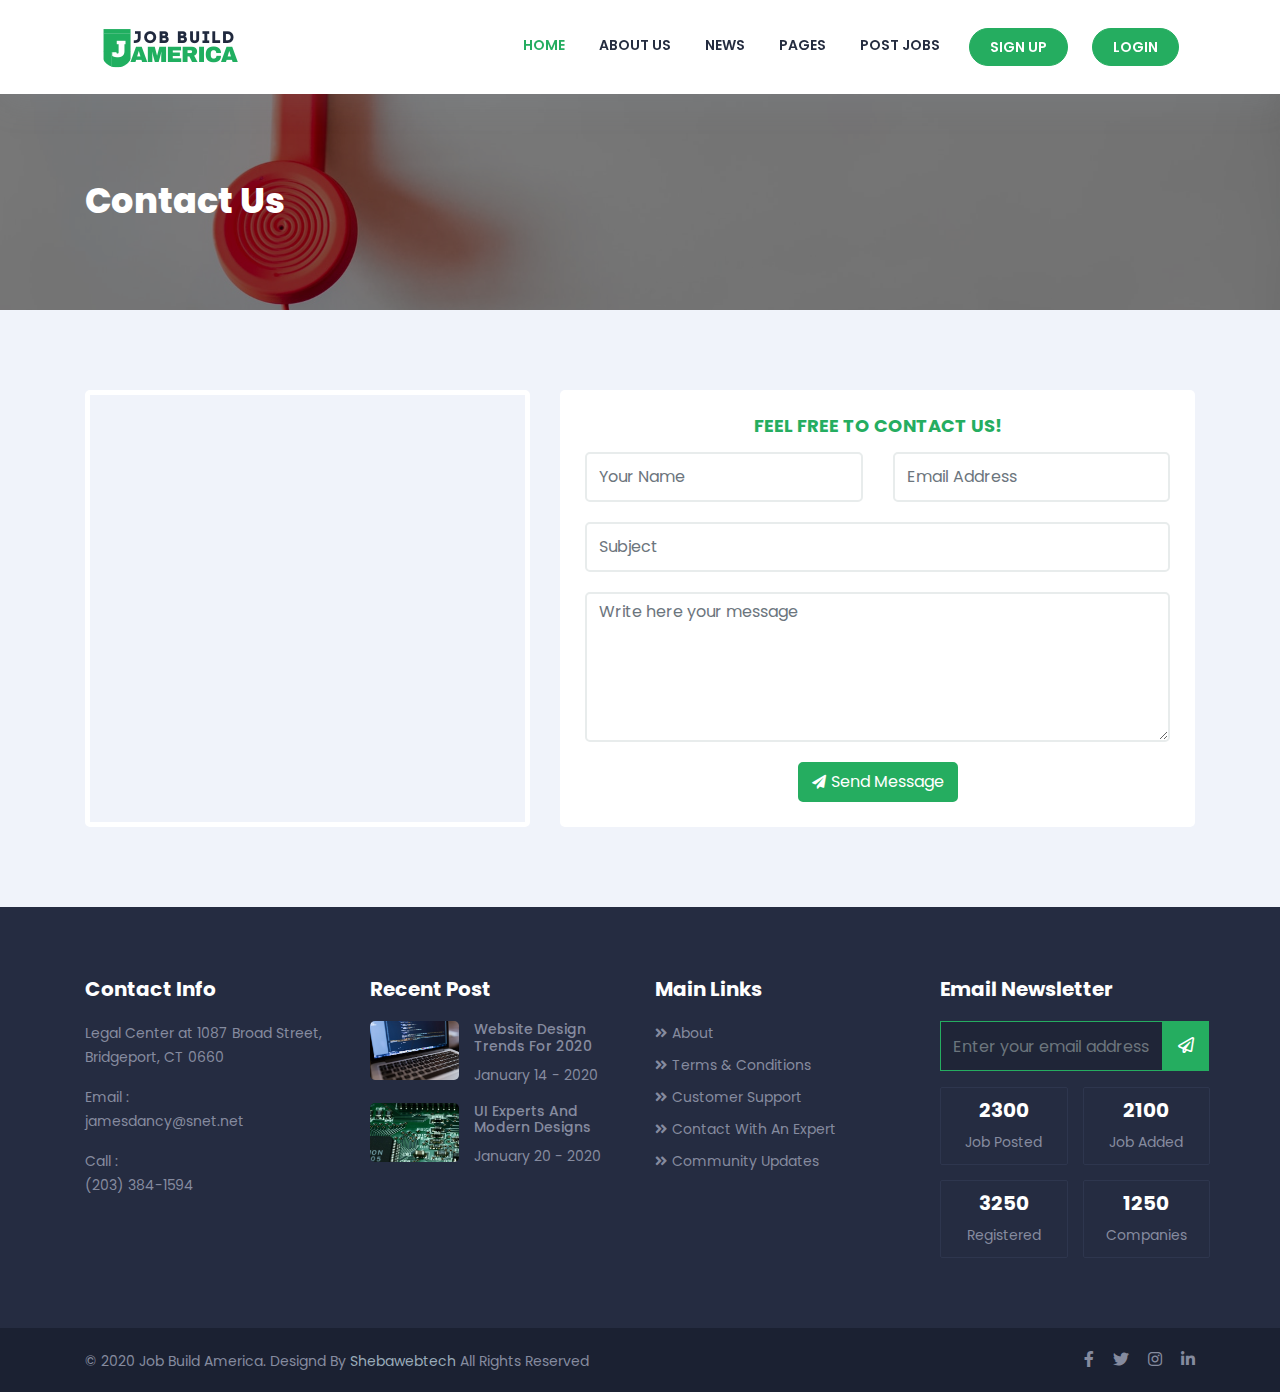
<file: pages/contact.html>
<!DOCTYPE html>
<html lang="en">
<head>
  <meta charset="UTF-8">
  <meta name="viewport" content="width=device-width, initial-scale=1.0">
  <title>Contact Us</title>
  <link rel="icon" href="../images/job_logo.png" type="image/gif" sizes="16x16">
  <link rel="stylesheet" href="../css/bootstrap.min.css">
  <link href="https://fonts.googleapis.com/css2?family=Poppins:wght@300;400;500;600;700;800;900&display=swap" rel="stylesheet">
  <link rel="stylesheet" href="../css/slick.css">
  <link rel="stylesheet" href="../css/all.min.css">
  <link rel="stylesheet" href="../css/style.css">
</head>
<body>
   <!-- Navbar Part Start -->
   <div class="navigation-wrap bg-light start-header start-style">
    <div class="container">
      <div class="row">
        <div class="col-12">
          <nav class="navbar navbar-expand-md navbar-light">

            <a class="navbar-brand" href="#">
              <!-- Jobs Build <span>America<span></span> -->
              <img src="../images/job_logo.png" alt="logo">
            </a>

            <button class="navbar-toggler" type="button" data-toggle="collapse" data-target="#navbarSupportedContent"
              aria-controls="navbarSupportedContent" aria-expanded="false" aria-label="Toggle navigation">
              <span class="navbar-toggler-icon"></span>
            </button>

            <div class="collapse navbar-collapse" id="navbarSupportedContent">
              <ul class="navbar-nav ml-auto py-4 py-md-0">
                <li class="nav-item pl-4 pl-md-0 ml-0 ml-md-4 active">
                  <a class="nav-link"href="../index.html">Home</a>
                </li>
                <li class="nav-item pl-4 pl-md-0 ml-0 ml-md-4">
                  <a class="nav-link" href="about.html">About Us</a>
                </li>
                <li class="nav-item pl-4 pl-md-0 ml-0 ml-md-4">
                  <a class="nav-link" href="news.html">News</a>
                </li>
                <li class="nav-item pl-4 pl-md-0 ml-0 ml-md-4">
                  <a class="nav-link dropdown-toggle" data-toggle="dropdown" href="#" role="button"
                    aria-haspopup="true" aria-expanded="false">Pages</a>
                  <div class="dropdown-menu">
                    <a class="dropdown-item" href="#">Blog</a>
                    <a class="dropdown-item" href="#">Login</a>
                    <a class="dropdown-item" href="#">Register</a>
                    <a class="dropdown-item" href="contact.html">Contact Us</a>
                  </div>
                </li>
                <li class="nav-item pl-4 pl-md-0 ml-0 ml-md-4">
                  <a class="nav-link" href="./postJobs.html">Post Jobs</a>
                </li>
                <li class="nav-item mr1 pl-4 pl-md-0 ml-0 ml-md-4">
                  <a class="nav-link" href="signUp.html">Sign Up</a>
                </li><li class="nav-item mr1 pl-4 pl-md-0 ml-0 ml-md-4">
                  <a class="nav-link" href="login.html">Login</a>
                </li>
              </ul>
            </div>

          </nav>
        </div>
      </div>
    </div>
  </div>
  <!-- Navbar Part End -->

  <!-- Contact Banner Part Start -->
  <section id="contact-banner">
    <div class="container">
      <div class="row">
        <div class="col-lg-12">
          <div class="cmn-content">
            <h2>Contact Us</h2>
          </div>
        </div>
      </div>
    </div>
  </section>
  <!-- Contact Banner Part End -->

  <!-- Contact Content Part Start -->
  <section id="contact-content">
    <div class="container">
      <div class="row">
        <div class="col-lg-5">
          <div class="contact-map">
            <iframe src="https://www.google.com/maps/embed?pb=!1m18!1m12!1m3!1d3003.0094669869504!2d-73.19332448505682!3d41.177960716915464!2m3!1f0!2f0!3f0!3m2!1i1024!2i768!4f13.1!3m3!1m2!1s0x89e80e705541f71b%3A0x7a47ca69751ebf4f!2sThe%20Legal%20Center!5e0!3m2!1sen!2sbd!4v1594147544686!5m2!1sen!2sbd" width="100%" height="420" frameborder="0" style="border:0;" allowfullscreen="" aria-hidden="false" tabindex="0"></iframe>
          </div>
        </div>
        <div class="col-lg-7">
          <div class="contact-forms">
            <form>
              <h6>Feel Free To Contact Us!</h6>
              <div class="row">
                <div class="col">
                  <div class="form-group">
                    <input type="text" class="form-control" id="inputText7" placeholder="Your Name">
                  </div>
                </div>
                <div class="col">
                  <div class="form-group">
                    <input type="email" class="form-control" id="exampleInputEmail1" placeholder="Email Address">
                  </div>
                </div>
              </div>
              <div class="form-group">
                <input type="text" class="form-control" id="inputText8" placeholder="Subject">
              </div>
              <div class="form-group">
                <textarea class="form-control mr4" id="exampleFormControlTextarea1" rows="3" placeholder="Write here your message"></textarea>
              </div>
              <div class="forms text-center">
                <button type="submit" class="btn btn-primary"><i class="fas fa-paper-plane"></i>Send Message</button>
              </div>
            </form>
          </div>
        </div>
      </div>
    </div>
  </section>
  <!-- Contact Content Part End -->

  <!-- Contact Part Start -->
  <section id="contact">
    <div class="container">
      <div class="row">
        <div class="col-lg-3">
          <div class="contact-content">
            <h6>Contact Info</h6>
            <p>Legal Center at 1087 Broad Street, Bridgeport, CT 0660</p>
            <p><span>Email : </span><a href="#">jamesdancy@snet.net</a></p>
            <p style="margin-bottom: 0;"><span>Call : </span><a href="#">(203) 384-1594</a></p>
          </div>
        </div>
        <div class="col-lg-3">
          <div class="contact-content">
            <h6>Recent Post</h6>
            <div class="row">
              <div class="col-lg-5">
                <div class="post-img">
                  <img src="../images/c2.jpg" alt="images" class="w-100" style="border-radius: 5px;">
                </div>
              </div>
              <div class="col-lg-7 pl-0">
                <div class="post-content">
                  <h5><a href="#">Website Design Trends For 2020</a></h5>
                  <p>January 14 - 2020</p>
                </div>
              </div>
            </div>
            <div class="row">
              <div class="col-lg-5">
                <div class="post-img">
                  <img src="../images/c8.jpg" alt="images" class="w-100" style="border-radius: 5px;">
                </div>
              </div>
              <div class="col-lg-7 pl-0">
                <div class="post-content">
                  <h5><a href="#">UI Experts And Modern Designs</a></h5>
                  <p>January 20 - 2020</p>
                </div>
              </div>
            </div>
          </div>
        </div>
        <div class="col-lg-3">
          <div class="contact-content">
            <h6>Main Links</h6>
            <ul>
              <li><i class="fas fa-angle-double-right"></i><a href="#">About</a></li>
              <li><i class="fas fa-angle-double-right"></i><a href="#">Terms & Conditions</a></li>
              <li><i class="fas fa-angle-double-right"></i><a href="#">Customer Support</a></li>
              <li><i class="fas fa-angle-double-right"></i><a href="#">Contact With An Expert</a></li>
              <li><i class="fas fa-angle-double-right"></i><a href="#">Community Updates</a></li>
            </ul>
          </div>
        </div>
        <div class="col-lg-3">
          <div class="contact-content">
            <h6>Email Newsletter</h6>
            <div class="contact-form">
              <form>
                <div class="row">
                  <div class="col-lg-10 pr-0">
                    <div class="form-group">
                      <input type="email" class="form-control" id="exampleInputEmail1" aria-describedby="emailHelp" placeholder="Enter your email address">
                    </div>
                  </div>
                  <div class="col-lg-2 pl-0">
                    <button type="submit" class="btn btn-primary"><i class="far fa-paper-plane"></i></button>
                  </div>
                </div>
              </form>
              <div class="contact-counter">
                <div class="row">
                  <div class="col-lg-6 pr-0">
                    <div class="contact-item">
                      <h4 class="counter">2300</h4>
                      <p style="margin-bottom: 0;">Job Posted</p>
                    </div>
                  </div>
                  <div class="col-lg-6 pr-0">
                    <div class="contact-item">
                      <h4 class="counter">2100</h4>
                      <p style="margin-bottom: 0;">Job Added</p>
                    </div>
                  </div>
                  <div class="col-lg-6 pr-0">
                    <div class="contact-item" style="margin-top: 15px;">
                      <h4 class="counter">3250</h4>
                      <p style="margin-bottom: 0;">Registered</p>
                    </div>
                  </div>
                  <div class="col-lg-6 pr-0">
                    <div class="contact-item" style="margin-top: 15px;">
                      <h4 class="counter">1250</h4>
                      <p style="margin-bottom: 0;">Companies</p>
                    </div>
                  </div>
                </div>
              </div>
            </div>
          </div>
        </div>
      </div>
    </div>
  </section>
  <!-- Contact Part End -->

  <!-- Footer Part Start -->
  <footer id="footer">
    <div class="container">
      <div class="row">
        <div class="col-lg-8">
          <div class="footer-content">
            <h6 style="margin-bottom: 0;">© 2020 Job Build America. Designd By <a href="https://shebawebtech.com/" target="_blank">Shebawebtech</a> All Rights Reserved</h6>
          </div>
        </div>
        <div class="col-lg-4">
          <div class="footer-icon">
            <a href="#"><i class="fab fa-facebook-f"></i></a>
            <a href="#"><i class="fab fa-twitter"></i></a>
            <a href="#"><i class="fab fa-instagram"></i></a>
            <a href="#"><i class="fab fa-linkedin-in"></i></a>
          </div>
        </div>
      </div>
    </div>
  </footer>
  <!-- Footer Part End -->







  <script src="../js/jquery-1.12.4.min.js"></script>
  <script src="../js/bootstrap.min.js"></script>
  <script src="../js/slick.min.js"></script>
  <script src="../js/waypoints.min.js"></script>
  <script src="../js/jquery.counterup.min.js"></script>
  <script src="../js/custom.js"></script>
  
</body>
</html>
</file>
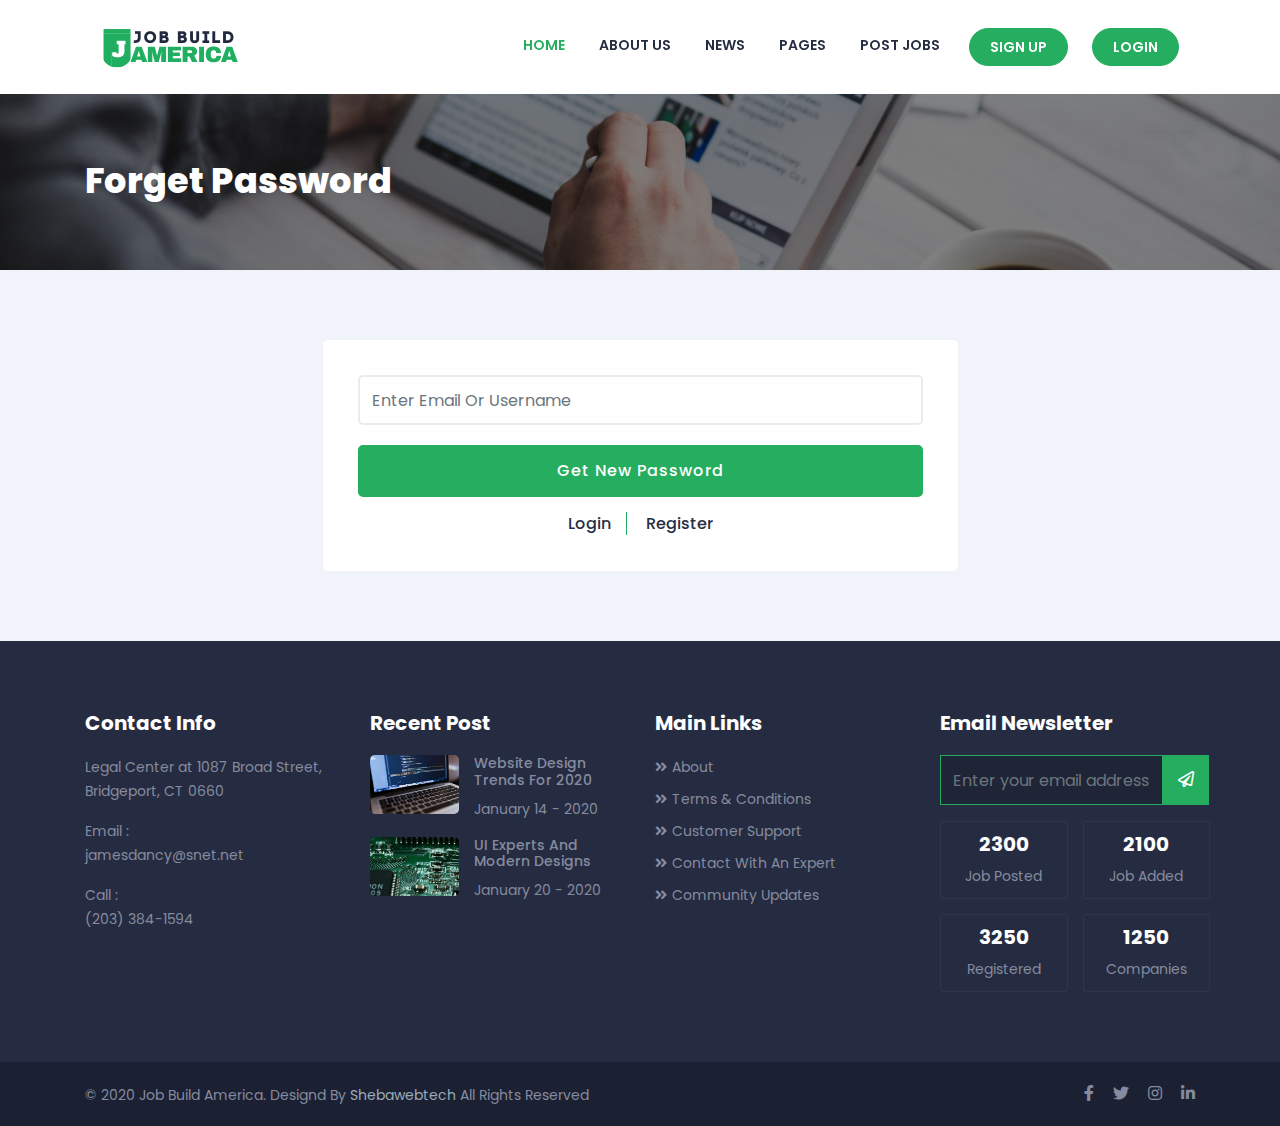
<file: pages/forgetPassword.html>
<!DOCTYPE html>
<html lang="en">
<head>
  <meta charset="UTF-8">
  <meta name="viewport" content="width=device-width, initial-scale=1.0">
  <title>Forget Password</title>
  <link rel="icon" href="../images/job_logo.png" type="image/gif" sizes="16x16">
  <link rel="stylesheet" href="../css/bootstrap.min.css">
  <link href="https://fonts.googleapis.com/css2?family=Poppins:wght@300;400;500;600;700;800;900&display=swap" rel="stylesheet">
  <link rel="stylesheet" href="../css/slick.css">
  <link rel="stylesheet" href="../css/all.min.css">
  <link rel="stylesheet" href="../css/style.css">
</head>
<body>
  <!-- Navbar Part Start -->
  <div class="navigation-wrap bg-light start-header start-style">
    <div class="container">
      <div class="row">
        <div class="col-12">
          <nav class="navbar navbar-expand-md navbar-light">

            <a class="navbar-brand" href="#">
              <!-- Jobs Build <span>America<span></span> -->
              <img src="../images/job_logo.png" alt="logo">
            </a>

            <button class="navbar-toggler" type="button" data-toggle="collapse" data-target="#navbarSupportedContent"
              aria-controls="navbarSupportedContent" aria-expanded="false" aria-label="Toggle navigation">
              <span class="navbar-toggler-icon"></span>
            </button>

            <div class="collapse navbar-collapse" id="navbarSupportedContent">
              <ul class="navbar-nav ml-auto py-4 py-md-0">
                <li class="nav-item pl-4 pl-md-0 ml-0 ml-md-4 active">
                  <a class="nav-link"href="../index.html">Home</a>
                </li>
                <li class="nav-item pl-4 pl-md-0 ml-0 ml-md-4">
                  <a class="nav-link" href="about.html">About Us</a>
                </li>
                <li class="nav-item pl-4 pl-md-0 ml-0 ml-md-4">
                  <a class="nav-link" href="news.html">News</a>
                </li>
                <li class="nav-item pl-4 pl-md-0 ml-0 ml-md-4">
                  <a class="nav-link dropdown-toggle" data-toggle="dropdown" href="#" role="button"
                    aria-haspopup="true" aria-expanded="false">Pages</a>
                  <div class="dropdown-menu">
                    <a class="dropdown-item" href="#">Blog</a>
                    <a class="dropdown-item" href="#">Login</a>
                    <a class="dropdown-item" href="#">Register</a>
                    <a class="dropdown-item" href="contact.html">Contact Us</a>
                  </div>
                </li>
                <li class="nav-item pl-4 pl-md-0 ml-0 ml-md-4">
                  <a class="nav-link" href="./postJobs.html">Post Jobs</a>
                </li>
                <li class="nav-item mr1 pl-4 pl-md-0 ml-0 ml-md-4">
                  <a class="nav-link" href="signUp.html">Sign Up</a>
                </li><li class="nav-item mr1 pl-4 pl-md-0 ml-0 ml-md-4">
                  <a class="nav-link" href="login.html">Login</a>
                </li>
              </ul>
            </div>

          </nav>
        </div>
      </div>
    </div>
  </div>
  <!-- Navbar Part End -->


  <!-- Sign Up Banner Part Start -->
  <section id="signUp">
    <div class="container">
      <div class="row">
        <div class="col-lg-12">
          <div class="cmn-content">
            <h2>Forget Password</h2>
          </div>
        </div>
      </div>
    </div>
  </section>
  <!-- Sign Up Banner Part End -->

  <!-- Sign Up Content Part Start -->
  <section id="sign-form">
    <div class="container">
      <div class="row">
        <div class="col-lg-7 m-auto">
          <div class="sign-form">
            <form>
              <div class="form-group">
                <input type="email" class="form-control" id="exampleInputEmail1" placeholder="Enter Email Or Username">
              </div>
              <div class="sign-btn text-center">
                <button type="submit" class="btn btn-primary">Get New Password</button>
              </div>
            </form>
            <div class="account text-center" style="margin-bottom: 0;">
              <a href="login.html" class="mr8">Login</a>
              <a href="signUp.html" class="mr9">Register</a>
            </div>
          </div>
        </div>
      </div>
    </div>
  </section>
  <!-- Sign Up Content Part End -->


   <!-- Contact Part Start -->
   <section id="contact">
    <div class="container">
      <div class="row">
        <div class="col-lg-3">
          <div class="contact-content">
            <h6>Contact Info</h6>
            <p>Legal Center at 1087 Broad Street, Bridgeport, CT 0660</p>
            <p><span>Email : </span><a href="#">jamesdancy@snet.net</a></p>
            <p style="margin-bottom: 0;"><span>Call : </span><a href="#">(203) 384-1594</a></p>
          </div>
        </div>
        <div class="col-lg-3">
          <div class="contact-content">
            <h6>Recent Post</h6>
            <div class="row">
              <div class="col-lg-5">
                <div class="post-img">
                  <img src="../images/c2.jpg" alt="images" class="w-100" style="border-radius: 5px;">
                </div>
              </div>
              <div class="col-lg-7 pl-0">
                <div class="post-content">
                  <h5><a href="#">Website Design Trends For 2020</a></h5>
                  <p>January 14 - 2020</p>
                </div>
              </div>
            </div>
            <div class="row">
              <div class="col-lg-5">
                <div class="post-img">
                  <img src="../images/c8.jpg" alt="images" class="w-100" style="border-radius: 5px;">
                </div>
              </div>
              <div class="col-lg-7 pl-0">
                <div class="post-content">
                  <h5><a href="#">UI Experts And Modern Designs</a></h5>
                  <p>January 20 - 2020</p>
                </div>
              </div>
            </div>
          </div>
        </div>
        <div class="col-lg-3">
          <div class="contact-content">
            <h6>Main Links</h6>
            <ul>
              <li><i class="fas fa-angle-double-right"></i><a href="#">About</a></li>
              <li><i class="fas fa-angle-double-right"></i><a href="#">Terms & Conditions</a></li>
              <li><i class="fas fa-angle-double-right"></i><a href="#">Customer Support</a></li>
              <li><i class="fas fa-angle-double-right"></i><a href="#">Contact With An Expert</a></li>
              <li><i class="fas fa-angle-double-right"></i><a href="#">Community Updates</a></li>
            </ul>
          </div>
        </div>
        <div class="col-lg-3">
          <div class="contact-content">
            <h6>Email Newsletter</h6>
            <div class="contact-form">
              <form>
                <div class="row">
                  <div class="col-lg-10 pr-0">
                    <div class="form-group">
                      <input type="email" class="form-control" id="exampleInputEmail1" aria-describedby="emailHelp" placeholder="Enter your email address">
                    </div>
                  </div>
                  <div class="col-lg-2 pl-0">
                    <button type="submit" class="btn btn-primary"><i class="far fa-paper-plane"></i></button>
                  </div>
                </div>
              </form>
              <div class="contact-counter">
                <div class="row">
                  <div class="col-lg-6 pr-0">
                    <div class="contact-item">
                      <h4 class="counter">2300</h4>
                      <p style="margin-bottom: 0;">Job Posted</p>
                    </div>
                  </div>
                  <div class="col-lg-6 pr-0">
                    <div class="contact-item">
                      <h4 class="counter">2100</h4>
                      <p style="margin-bottom: 0;">Job Added</p>
                    </div>
                  </div>
                  <div class="col-lg-6 pr-0">
                    <div class="contact-item" style="margin-top: 15px;">
                      <h4 class="counter">3250</h4>
                      <p style="margin-bottom: 0;">Registered</p>
                    </div>
                  </div>
                  <div class="col-lg-6 pr-0">
                    <div class="contact-item" style="margin-top: 15px;">
                      <h4 class="counter">1250</h4>
                      <p style="margin-bottom: 0;">Companies</p>
                    </div>
                  </div>
                </div>
              </div>
            </div>
          </div>
        </div>
      </div>
    </div>
  </section>
  <!-- Contact Part End -->

  <!-- Footer Part Start -->
  <footer id="footer">
    <div class="container">
      <div class="row">
        <div class="col-lg-8">
          <div class="footer-content">
            <h6 style="margin-bottom: 0;">© 2020 Job Build America. Designd By <a href="https://shebawebtech.com/" target="_blank">Shebawebtech</a> All Rights Reserved</h6>
          </div>
        </div>
        <div class="col-lg-4">
          <div class="footer-icon">
            <a href="#"><i class="fab fa-facebook-f"></i></a>
            <a href="#"><i class="fab fa-twitter"></i></a>
            <a href="#"><i class="fab fa-instagram"></i></a>
            <a href="#"><i class="fab fa-linkedin-in"></i></a>
          </div>
        </div>
      </div>
    </div>
  </footer>
  <!-- Footer Part End -->







  <script src="../js/jquery-1.12.4.min.js"></script>
  <script src="../js/bootstrap.min.js"></script>
  <script src="../js/slick.min.js"></script>
  <script src="../js/waypoints.min.js"></script>
  <script src="../js/jquery.counterup.min.js"></script>
  <script src="../js/custom.js"></script>
  
</body>
</html>
</file>
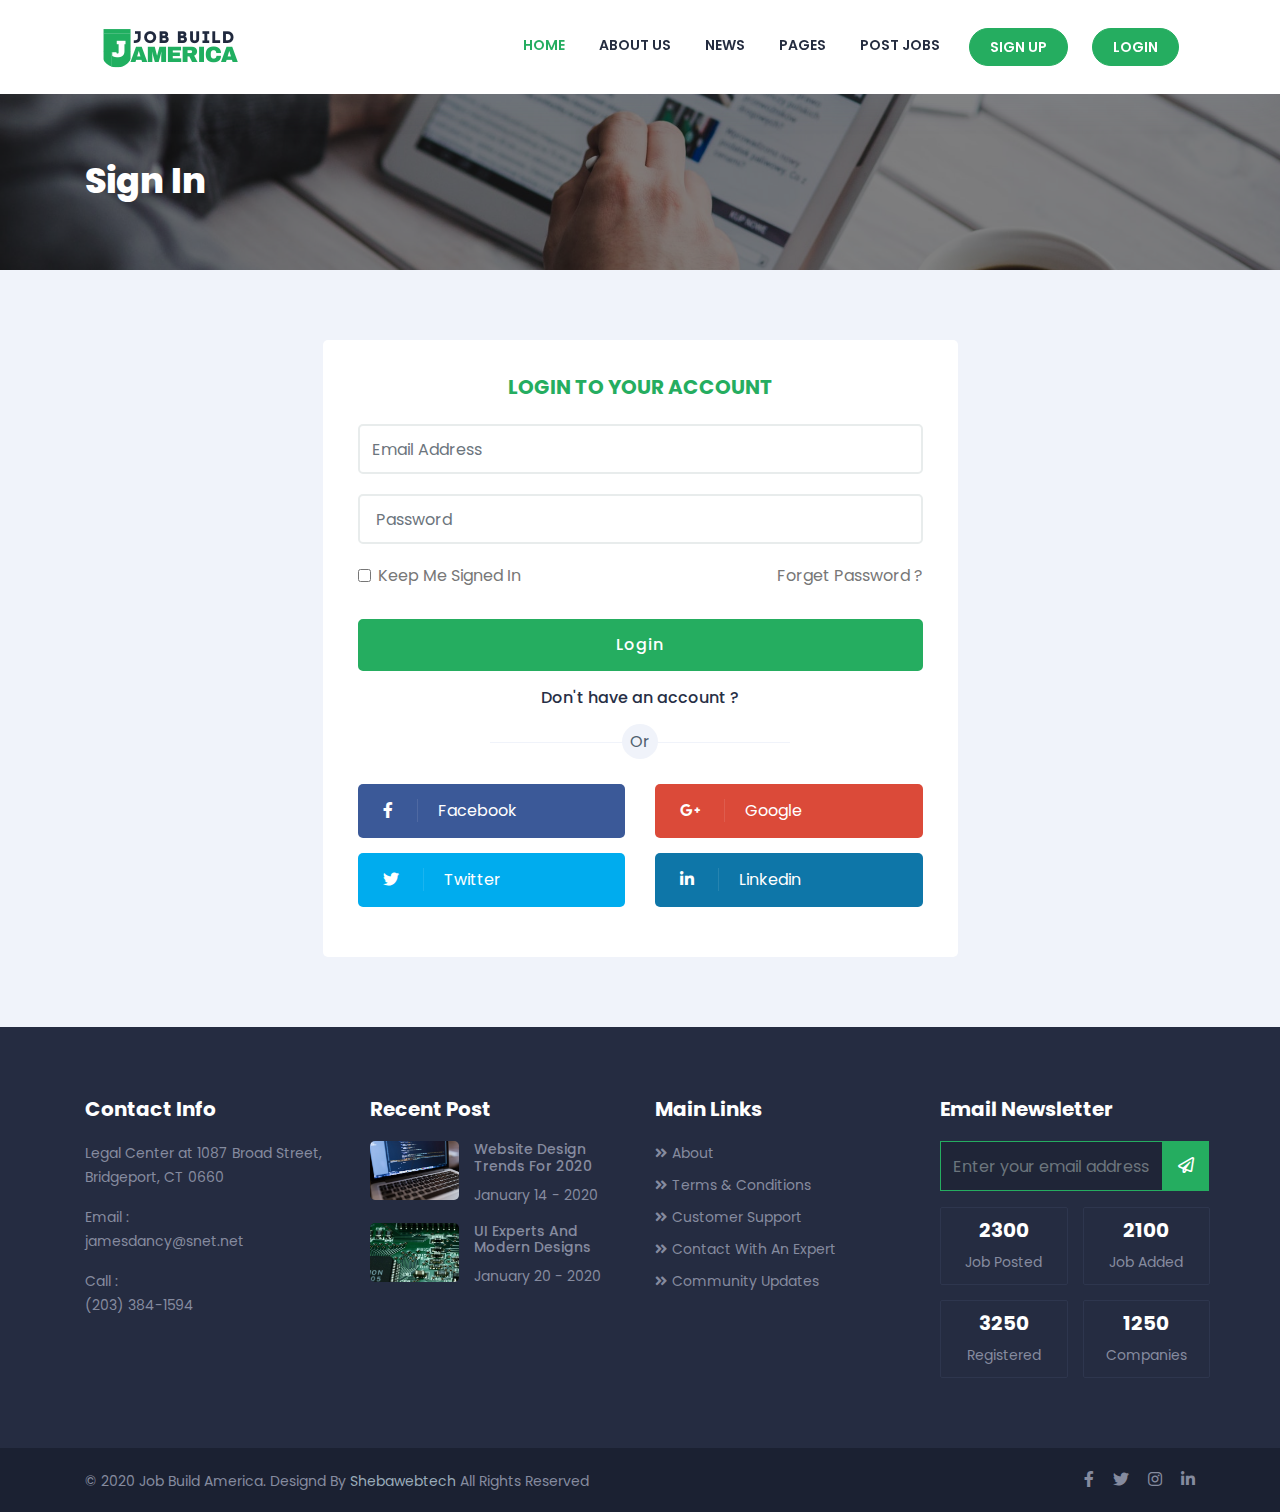
<file: pages/login.html>
<!DOCTYPE html>
<html lang="en">
<head>
  <meta charset="UTF-8">
  <meta name="viewport" content="width=device-width, initial-scale=1.0">
  <title>Login</title>
  <link rel="icon" href="../images/job_logo.png" type="image/gif" sizes="16x16">
  <link rel="stylesheet" href="../css/bootstrap.min.css">
  <link href="https://fonts.googleapis.com/css2?family=Poppins:wght@300;400;500;600;700;800;900&display=swap" rel="stylesheet">
  <link rel="stylesheet" href="../css/slick.css">
  <link rel="stylesheet" href="../css/all.min.css">
  <link rel="stylesheet" href="../css/style.css">
</head>
<body>
  <!-- Navbar Part Start -->
  <div class="navigation-wrap bg-light start-header start-style">
    <div class="container">
      <div class="row">
        <div class="col-12">
          <nav class="navbar navbar-expand-md navbar-light">

            <a class="navbar-brand" href="#">
              <!-- Jobs Build <span>America<span></span> -->
              <img src="../images/job_logo.png" alt="logo">
            </a>

            <button class="navbar-toggler" type="button" data-toggle="collapse" data-target="#navbarSupportedContent"
              aria-controls="navbarSupportedContent" aria-expanded="false" aria-label="Toggle navigation">
              <span class="navbar-toggler-icon"></span>
            </button>

            <div class="collapse navbar-collapse" id="navbarSupportedContent">
              <ul class="navbar-nav ml-auto py-4 py-md-0">
                <li class="nav-item pl-4 pl-md-0 ml-0 ml-md-4 active">
                  <a class="nav-link"href="../index.html">Home</a>
                </li>
                <li class="nav-item pl-4 pl-md-0 ml-0 ml-md-4">
                  <a class="nav-link" href="about.html">About Us</a>
                </li>
                <li class="nav-item pl-4 pl-md-0 ml-0 ml-md-4">
                  <a class="nav-link" href="news.html">News</a>
                </li>
                <li class="nav-item pl-4 pl-md-0 ml-0 ml-md-4">
                  <a class="nav-link dropdown-toggle" data-toggle="dropdown" href="#" role="button"
                    aria-haspopup="true" aria-expanded="false">Pages</a>
                  <div class="dropdown-menu">
                    <a class="dropdown-item" href="#">Blog</a>
                    <a class="dropdown-item" href="#">Login</a>
                    <a class="dropdown-item" href="#">Register</a>
                    <a class="dropdown-item" href="contact.html">Contact Us</a>
                  </div>
                </li>
                <li class="nav-item pl-4 pl-md-0 ml-0 ml-md-4">
                  <a class="nav-link" href="./postJobs.html">Post Jobs</a>
                </li>
                <li class="nav-item mr1 pl-4 pl-md-0 ml-0 ml-md-4">
                  <a class="nav-link" href="signUp.html">Sign Up</a>
                </li><li class="nav-item mr1 pl-4 pl-md-0 ml-0 ml-md-4">
                  <a class="nav-link" href="login.html">Login</a>
                </li>
              </ul>
            </div>

          </nav>
        </div>
      </div>
    </div>
  </div>
  <!-- Navbar Part End -->


  <!-- Sign Up Banner Part Start -->
  <section id="signUp">
    <div class="container">
      <div class="row">
        <div class="col-lg-12">
          <div class="cmn-content">
            <h2>Sign in</h2>
          </div>
        </div>
      </div>
    </div>
  </section>
  <!-- Sign Up Banner Part End -->

  <!-- Sign Up Content Part Start -->
  <section id="sign-form">
    <div class="container">
      <div class="row">
        <div class="col-lg-7 m-auto">
          <div class="sign-form">
            <h6>Login to your account</h6>
            <form>
              <div class="form-group">
                <input type="email" class="form-control" id="exampleInputEmail1" placeholder="Email Address">
              </div>
              <div class="form-group">
                <input type="password" class="form-control" id="exampleInputPassword1" placeholder=" Password">
              </div>
              <div class="row">
                <div class="col-lg-6">
                  <div class="form-group form-check">
                    <input type="checkbox" class="form-check-input" id="exampleCheck1">
                    <label class="form-check-label" for="exampleCheck1">Keep Me Signed In</label>
                  </div>
                </div>
                <div class="col-lg-6">
                  <div class="forget text-right">
                    <a href="forgetPassword.html">Forget Password ?</a>
                  </div>
                </div>
              </div>
              <div class="sign-btn text-center">
                <button type="submit" class="btn btn-primary">Login</button>
              </div>
            </form>
            <div class="account text-center">
              <a href="signUp.html">Don't have an account ?</a>
            </div>
            <div class="other">
              <span>Or</span>
            </div>
            <div class="other-icon">
              <div class="row">
                <div class="col-lg-6">
                  <div class="cmn-part">
                    <a href="#"><i class="fab fa-facebook-f"></i> <span>Facebook</span></a>
                  </div>
                </div>
                <div class="col-lg-6">
                  <div class="cmn-part mr5">
                    <a href="#"><i class="fab fa-google-plus-g"></i> <span>Google</span></a>
                  </div>
                </div>
                <div class="col-lg-6">
                  <div class="cmn-part mr6">
                    <a href="#"><i class="fab fa-twitter"></i> <span>Twitter</span></a>
                  </div>
                </div>
                <div class="col-lg-6">
                  <div class="cmn-part mr7">
                    <a href="#"><i class="fab fa-linkedin-in"></i> <span>Linkedin</span></a>
                  </div>
                </div>
              </div>
            </div>
          </div>
        </div>
      </div>
    </div>
  </section>
  <!-- Sign Up Content Part End -->


   <!-- Contact Part Start -->
   <section id="contact">
    <div class="container">
      <div class="row">
        <div class="col-lg-3">
          <div class="contact-content">
            <h6>Contact Info</h6>
            <p>Legal Center at 1087 Broad Street, Bridgeport, CT 0660</p>
            <p><span>Email : </span><a href="#">jamesdancy@snet.net</a></p>
            <p style="margin-bottom: 0;"><span>Call : </span><a href="#">(203) 384-1594</a></p>
          </div>
        </div>
        <div class="col-lg-3">
          <div class="contact-content">
            <h6>Recent Post</h6>
            <div class="row">
              <div class="col-lg-5">
                <div class="post-img">
                  <img src="../images/c2.jpg" alt="images" class="w-100" style="border-radius: 5px;">
                </div>
              </div>
              <div class="col-lg-7 pl-0">
                <div class="post-content">
                  <h5><a href="#">Website Design Trends For 2020</a></h5>
                  <p>January 14 - 2020</p>
                </div>
              </div>
            </div>
            <div class="row">
              <div class="col-lg-5">
                <div class="post-img">
                  <img src="../images/c8.jpg" alt="images" class="w-100" style="border-radius: 5px;">
                </div>
              </div>
              <div class="col-lg-7 pl-0">
                <div class="post-content">
                  <h5><a href="#">UI Experts And Modern Designs</a></h5>
                  <p>January 20 - 2020</p>
                </div>
              </div>
            </div>
          </div>
        </div>
        <div class="col-lg-3">
          <div class="contact-content">
            <h6>Main Links</h6>
            <ul>
              <li><i class="fas fa-angle-double-right"></i><a href="#">About</a></li>
              <li><i class="fas fa-angle-double-right"></i><a href="#">Terms & Conditions</a></li>
              <li><i class="fas fa-angle-double-right"></i><a href="#">Customer Support</a></li>
              <li><i class="fas fa-angle-double-right"></i><a href="#">Contact With An Expert</a></li>
              <li><i class="fas fa-angle-double-right"></i><a href="#">Community Updates</a></li>
            </ul>
          </div>
        </div>
        <div class="col-lg-3">
          <div class="contact-content">
            <h6>Email Newsletter</h6>
            <div class="contact-form">
              <form>
                <div class="row">
                  <div class="col-lg-10 pr-0">
                    <div class="form-group">
                      <input type="email" class="form-control" id="exampleInputEmail1" aria-describedby="emailHelp" placeholder="Enter your email address">
                    </div>
                  </div>
                  <div class="col-lg-2 pl-0">
                    <button type="submit" class="btn btn-primary"><i class="far fa-paper-plane"></i></button>
                  </div>
                </div>
              </form>
              <div class="contact-counter">
                <div class="row">
                  <div class="col-lg-6 pr-0">
                    <div class="contact-item">
                      <h4 class="counter">2300</h4>
                      <p style="margin-bottom: 0;">Job Posted</p>
                    </div>
                  </div>
                  <div class="col-lg-6 pr-0">
                    <div class="contact-item">
                      <h4 class="counter">2100</h4>
                      <p style="margin-bottom: 0;">Job Added</p>
                    </div>
                  </div>
                  <div class="col-lg-6 pr-0">
                    <div class="contact-item" style="margin-top: 15px;">
                      <h4 class="counter">3250</h4>
                      <p style="margin-bottom: 0;">Registered</p>
                    </div>
                  </div>
                  <div class="col-lg-6 pr-0">
                    <div class="contact-item" style="margin-top: 15px;">
                      <h4 class="counter">1250</h4>
                      <p style="margin-bottom: 0;">Companies</p>
                    </div>
                  </div>
                </div>
              </div>
            </div>
          </div>
        </div>
      </div>
    </div>
  </section>
  <!-- Contact Part End -->

  <!-- Footer Part Start -->
  <footer id="footer">
    <div class="container">
      <div class="row">
        <div class="col-lg-8">
          <div class="footer-content">
            <h6 style="margin-bottom: 0;">© 2020 Job Build America. Designd By <a href="https://shebawebtech.com/" target="_blank">Shebawebtech</a> All Rights Reserved</h6>
          </div>
        </div>
        <div class="col-lg-4">
          <div class="footer-icon">
            <a href="#"><i class="fab fa-facebook-f"></i></a>
            <a href="#"><i class="fab fa-twitter"></i></a>
            <a href="#"><i class="fab fa-instagram"></i></a>
            <a href="#"><i class="fab fa-linkedin-in"></i></a>
          </div>
        </div>
      </div>
    </div>
  </footer>
  <!-- Footer Part End -->







  <script src="../js/jquery-1.12.4.min.js"></script>
  <script src="../js/bootstrap.min.js"></script>
  <script src="../js/slick.min.js"></script>
  <script src="../js/waypoints.min.js"></script>
  <script src="../js/jquery.counterup.min.js"></script>
  <script src="../js/custom.js"></script>
  
</body>
</html>
</file>
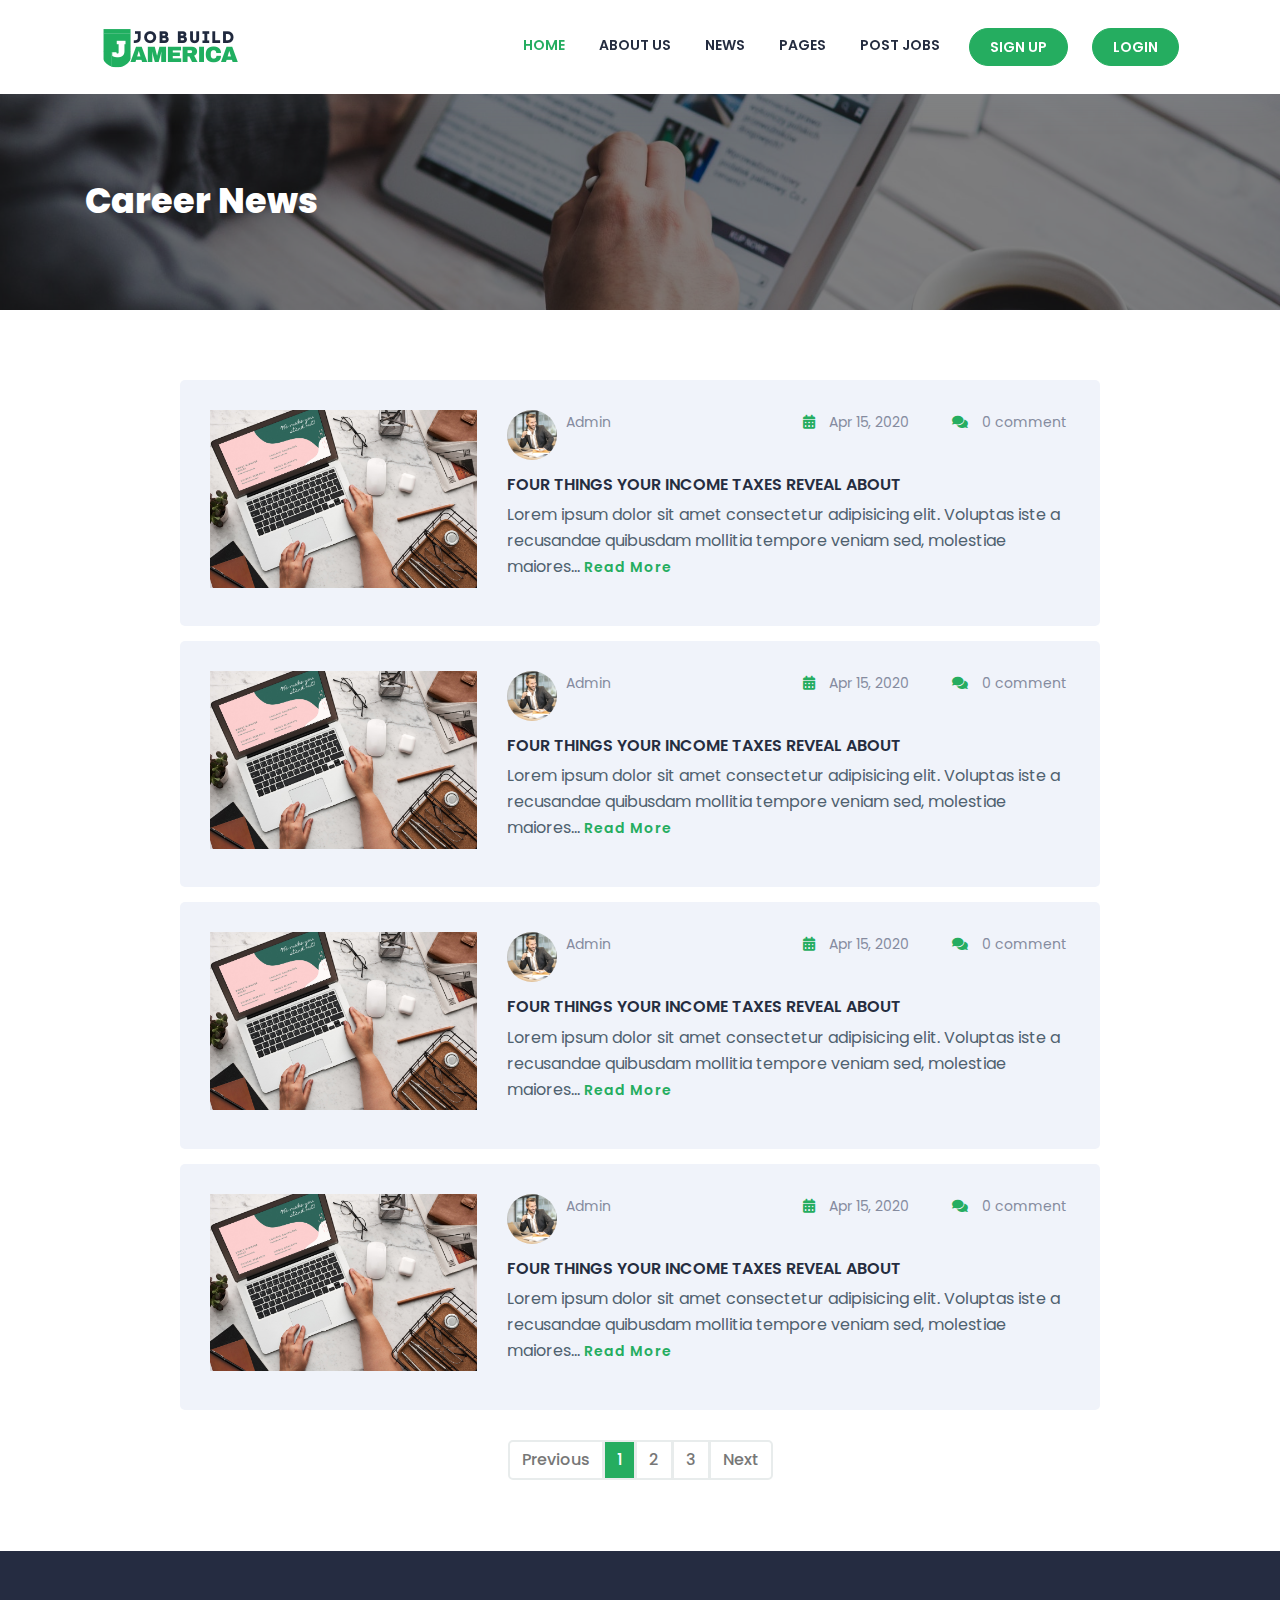
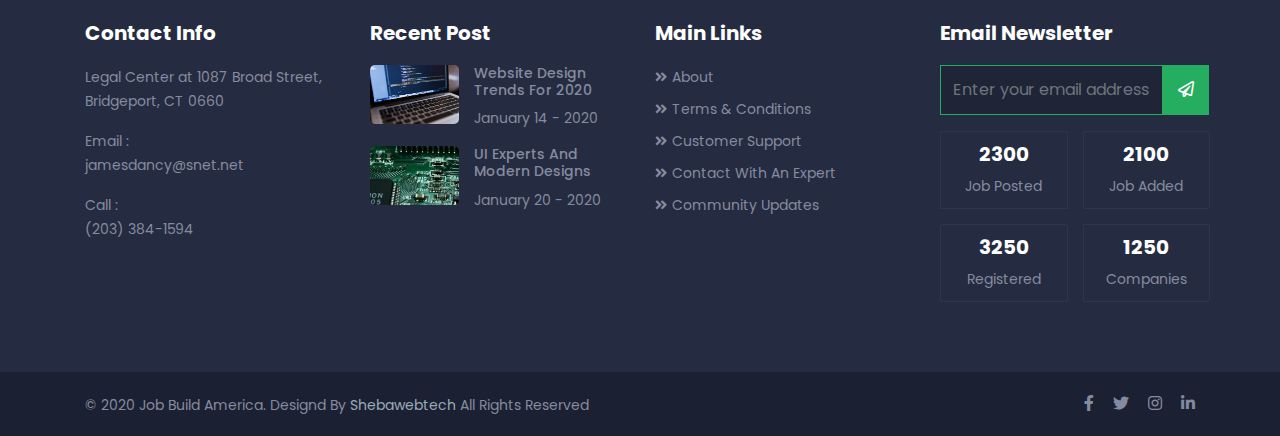
<file: pages/news.html>
<!DOCTYPE html>
<html lang="en">
<head>
  <meta charset="UTF-8">
  <meta name="viewport" content="width=device-width, initial-scale=1.0">
  <title>News</title>
  <link rel="icon" href="../images/job_logo.png" type="image/gif" sizes="16x16">
  <link rel="stylesheet" href="../css/bootstrap.min.css">
  <link href="https://fonts.googleapis.com/css2?family=Poppins:wght@300;400;500;600;700;800;900&display=swap" rel="stylesheet">
  <link rel="stylesheet" href="../css/slick.css">
  <link rel="stylesheet" href="../css/all.min.css">
  <link rel="stylesheet" href="../css/style.css">
</head>
<body>
  <!-- Navbar Part Start -->
  <div class="navigation-wrap bg-light start-header start-style">
    <div class="container">
      <div class="row">
        <div class="col-12">
          <nav class="navbar navbar-expand-md navbar-light">

            <a class="navbar-brand" href="#">
              <!-- Jobs Build <span>America<span></span> -->
              <img src="../images/job_logo.png" alt="logo">
            </a>

            <button class="navbar-toggler" type="button" data-toggle="collapse" data-target="#navbarSupportedContent"
              aria-controls="navbarSupportedContent" aria-expanded="false" aria-label="Toggle navigation">
              <span class="navbar-toggler-icon"></span>
            </button>

            <div class="collapse navbar-collapse" id="navbarSupportedContent">
              <ul class="navbar-nav ml-auto py-4 py-md-0">
                <li class="nav-item pl-4 pl-md-0 ml-0 ml-md-4 active">
                  <a class="nav-link"href="../index.html">Home</a>
                </li>
                <li class="nav-item pl-4 pl-md-0 ml-0 ml-md-4">
                  <a class="nav-link" href="about.html">About Us</a>
                </li>
                <li class="nav-item pl-4 pl-md-0 ml-0 ml-md-4">
                  <a class="nav-link" href="news.html">News</a>
                </li>
                <li class="nav-item pl-4 pl-md-0 ml-0 ml-md-4">
                  <a class="nav-link dropdown-toggle" data-toggle="dropdown" href="#" role="button"
                    aria-haspopup="true" aria-expanded="false">Pages</a>
                  <div class="dropdown-menu">
                    <a class="dropdown-item" href="#">Blog</a>
                    <a class="dropdown-item" href="#">Login</a>
                    <a class="dropdown-item" href="#">Register</a>
                    <a class="dropdown-item" href="contact.html">Contact Us</a>
                  </div>
                </li>
                <li class="nav-item pl-4 pl-md-0 ml-0 ml-md-4">
                  <a class="nav-link" href="./postJobs.html">Post Jobs</a>
                </li>
                <li class="nav-item mr1 pl-4 pl-md-0 ml-0 ml-md-4">
                  <a class="nav-link" href="signUp.html">Sign Up</a>
                </li><li class="nav-item mr1 pl-4 pl-md-0 ml-0 ml-md-4">
                  <a class="nav-link" href="login.html">Login</a>
                </li>
              </ul>
            </div>

          </nav>
        </div>
      </div>
    </div>
  </div>
  <!-- Navbar Part End -->

  <!-- News Banner Part Start -->
  <section id="news">
    <div class="container">
      <div class="row">
        <div class="col-lg-12">
          <div class="cmn-content">
            <h2>Career News</h2>
          </div>
        </div>
      </div>
    </div>
  </section>
  <!-- News Banner Part End -->

  <!-- News Content Part Start -->
  <section id="news-content">
    <div class="container">
      <div class="row">
        <div class="col-lg-10 m-auto">
          <div class="news-content">
            <div class="row">
              <div class="col-lg-4">
                <div class="news-img">
                  <img src="../images/n1.jpg" alt="images" class="w-100">
                </div>
              </div>
              <div class="col-lg-8">
                <div class="news-details">
                  <div class="row">
                    <div class="col-lg-1">
                      <div class="admin">
                        <img src="../images/admin.jpg" alt="images" style="width: 50px;height: 50px; border-radius: 50%;">
                      </div>
                    </div>
                    <div class="col-lg-5">
                      <span>Admin</span>
                    </div>
                    <div class="col-lg-3">
                      <i class="fas fa-calendar-alt"></i>
                      <span>Apr 15, 2020</span>
                    </div>
                    <div class="col-lg-3">
                      <i class="fas fa-comments"></i>
                      <span>0 comment</span>
                    </div>
                  </div>
                  <h6>FOUR THINGS YOUR INCOME TAXES REVEAL ABOUT</h6>
                  <p>Lorem ipsum dolor sit amet consectetur adipisicing elit. Voluptas iste a recusandae quibusdam mollitia tempore veniam sed, molestiae maiores... <a href="#">Read More</a></p>
                </div>
              </div>
            </div>
          </div>
          <div class="news-content">
            <div class="row">
              <div class="col-lg-4">
                <div class="news-img">
                  <img src="../images/n1.jpg" alt="images" class="w-100">
                </div>
              </div>
              <div class="col-lg-8">
                <div class="news-details">
                  <div class="row">
                    <div class="col-lg-1">
                      <div class="admin">
                        <img src="../images/admin.jpg" alt="images" style="width: 50px;height: 50px; border-radius: 50%;">
                      </div>
                    </div>
                    <div class="col-lg-5">
                      <span>Admin</span>
                    </div>
                    <div class="col-lg-3">
                      <i class="fas fa-calendar-alt"></i>
                      <span>Apr 15, 2020</span>
                    </div>
                    <div class="col-lg-3">
                      <i class="fas fa-comments"></i>
                      <span>0 comment</span>
                    </div>
                  </div>
                  <h6>FOUR THINGS YOUR INCOME TAXES REVEAL ABOUT</h6>
                  <p>Lorem ipsum dolor sit amet consectetur adipisicing elit. Voluptas iste a recusandae quibusdam mollitia tempore veniam sed, molestiae maiores... <a href="#">Read More</a></p>
                </div>
              </div>
            </div>
          </div>
          <div class="news-content">
            <div class="row">
              <div class="col-lg-4">
                <div class="news-img">
                  <img src="../images/n1.jpg" alt="images" class="w-100">
                </div>
              </div>
              <div class="col-lg-8">
                <div class="news-details">
                  <div class="row">
                    <div class="col-lg-1">
                      <div class="admin">
                        <img src="../images/admin.jpg" alt="images" style="width: 50px;height: 50px; border-radius: 50%;">
                      </div>
                    </div>
                    <div class="col-lg-5">
                      <span>Admin</span>
                    </div>
                    <div class="col-lg-3">
                      <i class="fas fa-calendar-alt"></i>
                      <span>Apr 15, 2020</span>
                    </div>
                    <div class="col-lg-3">
                      <i class="fas fa-comments"></i>
                      <span>0 comment</span>
                    </div>
                  </div>
                  <h6>FOUR THINGS YOUR INCOME TAXES REVEAL ABOUT</h6>
                  <p>Lorem ipsum dolor sit amet consectetur adipisicing elit. Voluptas iste a recusandae quibusdam mollitia tempore veniam sed, molestiae maiores... <a href="#">Read More</a></p>
                </div>
              </div>
            </div>
          </div>
          <div class="news-content">
            <div class="row">
              <div class="col-lg-4">
                <div class="news-img">
                  <img src="../images/n1.jpg" alt="images" class="w-100">
                </div>
              </div>
              <div class="col-lg-8">
                <div class="news-details">
                  <div class="row">
                    <div class="col-lg-1">
                      <div class="admin">
                        <img src="../images/admin.jpg" alt="images" style="width: 50px;height: 50px; border-radius: 50%;">
                      </div>
                    </div>
                    <div class="col-lg-5">
                      <span>Admin</span>
                    </div>
                    <div class="col-lg-3">
                      <i class="fas fa-calendar-alt"></i>
                      <span>Apr 15, 2020</span>
                    </div>
                    <div class="col-lg-3">
                      <i class="fas fa-comments"></i>
                      <span>0 comment</span>
                    </div>
                  </div>
                  <h6>FOUR THINGS YOUR INCOME TAXES REVEAL ABOUT</h6>
                  <p>Lorem ipsum dolor sit amet consectetur adipisicing elit. Voluptas iste a recusandae quibusdam mollitia tempore veniam sed, molestiae maiores... <a href="#">Read More</a></p>
                </div>
              </div>
            </div>
          </div>
        </div>
      </div>
      <div class="row">
        <div class="col-lg-12">
          <div class="page-nav">
            <nav aria-label="Page navigation example">
              <ul class="pagination justify-content-center">
                <li class="page-item">
                  <a class="page-link" href="#" tabindex="-1" aria-disabled="true">Previous</a>
                </li>
                <li class="page-item active"><a class="page-link" href="#">1</a></li>
                <li class="page-item">
                  <a class="page-link" href="#">2</a>
                </li>
                <li class="page-item"><a class="page-link" href="#">3</a></li>
                <li class="page-item">
                  <a class="page-link" href="#">Next</a>
                </li>
              </ul>
            </nav>
          </div>
        </div>
      </div>
    </div>
  </section>
  <!-- News Content Part End -->


  <!-- Contact Part Start -->
  <section id="contact">
    <div class="container">
      <div class="row">
        <div class="col-lg-3">
          <div class="contact-content">
            <h6>Contact Info</h6>
            <p>Legal Center at 1087 Broad Street, Bridgeport, CT 0660</p>
            <p><span>Email : </span><a href="#">jamesdancy@snet.net</a></p>
            <p style="margin-bottom: 0;"><span>Call : </span><a href="#">(203) 384-1594</a></p>
          </div>
        </div>
        <div class="col-lg-3">
          <div class="contact-content">
            <h6>Recent Post</h6>
            <div class="row">
              <div class="col-lg-5">
                <div class="post-img">
                  <img src="../images/c2.jpg" alt="images" class="w-100" style="border-radius: 5px;">
                </div>
              </div>
              <div class="col-lg-7 pl-0">
                <div class="post-content">
                  <h5><a href="#">Website Design Trends For 2020</a></h5>
                  <p>January 14 - 2020</p>
                </div>
              </div>
            </div>
            <div class="row">
              <div class="col-lg-5">
                <div class="post-img">
                  <img src="../images/c8.jpg" alt="images" class="w-100" style="border-radius: 5px;">
                </div>
              </div>
              <div class="col-lg-7 pl-0">
                <div class="post-content">
                  <h5><a href="#">UI Experts And Modern Designs</a></h5>
                  <p>January 20 - 2020</p>
                </div>
              </div>
            </div>
          </div>
        </div>
        <div class="col-lg-3">
          <div class="contact-content">
            <h6>Main Links</h6>
            <ul>
              <li><i class="fas fa-angle-double-right"></i><a href="#">About</a></li>
              <li><i class="fas fa-angle-double-right"></i><a href="#">Terms & Conditions</a></li>
              <li><i class="fas fa-angle-double-right"></i><a href="#">Customer Support</a></li>
              <li><i class="fas fa-angle-double-right"></i><a href="#">Contact With An Expert</a></li>
              <li><i class="fas fa-angle-double-right"></i><a href="#">Community Updates</a></li>
            </ul>
          </div>
        </div>
        <div class="col-lg-3">
          <div class="contact-content">
            <h6>Email Newsletter</h6>
            <div class="contact-form">
              <form>
                <div class="row">
                  <div class="col-lg-10 pr-0">
                    <div class="form-group">
                      <input type="email" class="form-control" id="exampleInputEmail1" aria-describedby="emailHelp" placeholder="Enter your email address">
                    </div>
                  </div>
                  <div class="col-lg-2 pl-0">
                    <button type="submit" class="btn btn-primary"><i class="far fa-paper-plane"></i></button>
                  </div>
                </div>
              </form>
              <div class="contact-counter">
                <div class="row">
                  <div class="col-lg-6 pr-0">
                    <div class="contact-item">
                      <h4 class="counter">2300</h4>
                      <p style="margin-bottom: 0;">Job Posted</p>
                    </div>
                  </div>
                  <div class="col-lg-6 pr-0">
                    <div class="contact-item">
                      <h4 class="counter">2100</h4>
                      <p style="margin-bottom: 0;">Job Added</p>
                    </div>
                  </div>
                  <div class="col-lg-6 pr-0">
                    <div class="contact-item" style="margin-top: 15px;">
                      <h4 class="counter">3250</h4>
                      <p style="margin-bottom: 0;">Registered</p>
                    </div>
                  </div>
                  <div class="col-lg-6 pr-0">
                    <div class="contact-item" style="margin-top: 15px;">
                      <h4 class="counter">1250</h4>
                      <p style="margin-bottom: 0;">Companies</p>
                    </div>
                  </div>
                </div>
              </div>
            </div>
          </div>
        </div>
      </div>
    </div>
  </section>
  <!-- Contact Part End -->

  <!-- Footer Part Start -->
  <footer id="footer">
    <div class="container">
      <div class="row">
        <div class="col-lg-8">
          <div class="footer-content">
            <h6 style="margin-bottom: 0;">© 2020 Job Build America. Designd By <a href="https://shebawebtech.com/" target="_blank">Shebawebtech</a> All Rights Reserved</h6>
          </div>
        </div>
        <div class="col-lg-4">
          <div class="footer-icon">
            <a href="#"><i class="fab fa-facebook-f"></i></a>
            <a href="#"><i class="fab fa-twitter"></i></a>
            <a href="#"><i class="fab fa-instagram"></i></a>
            <a href="#"><i class="fab fa-linkedin-in"></i></a>
          </div>
        </div>
      </div>
    </div>
  </footer>
  <!-- Footer Part End -->



  <script src="../js/jquery-1.12.4.min.js"></script>
  <script src="../js/bootstrap.min.js"></script>
  <script src="../js/slick.min.js"></script>
  <script src="../js/waypoints.min.js"></script>
  <script src="../js/jquery.counterup.min.js"></script>
  <script src="../js/custom.js"></script>
</body>
</html>
</file>
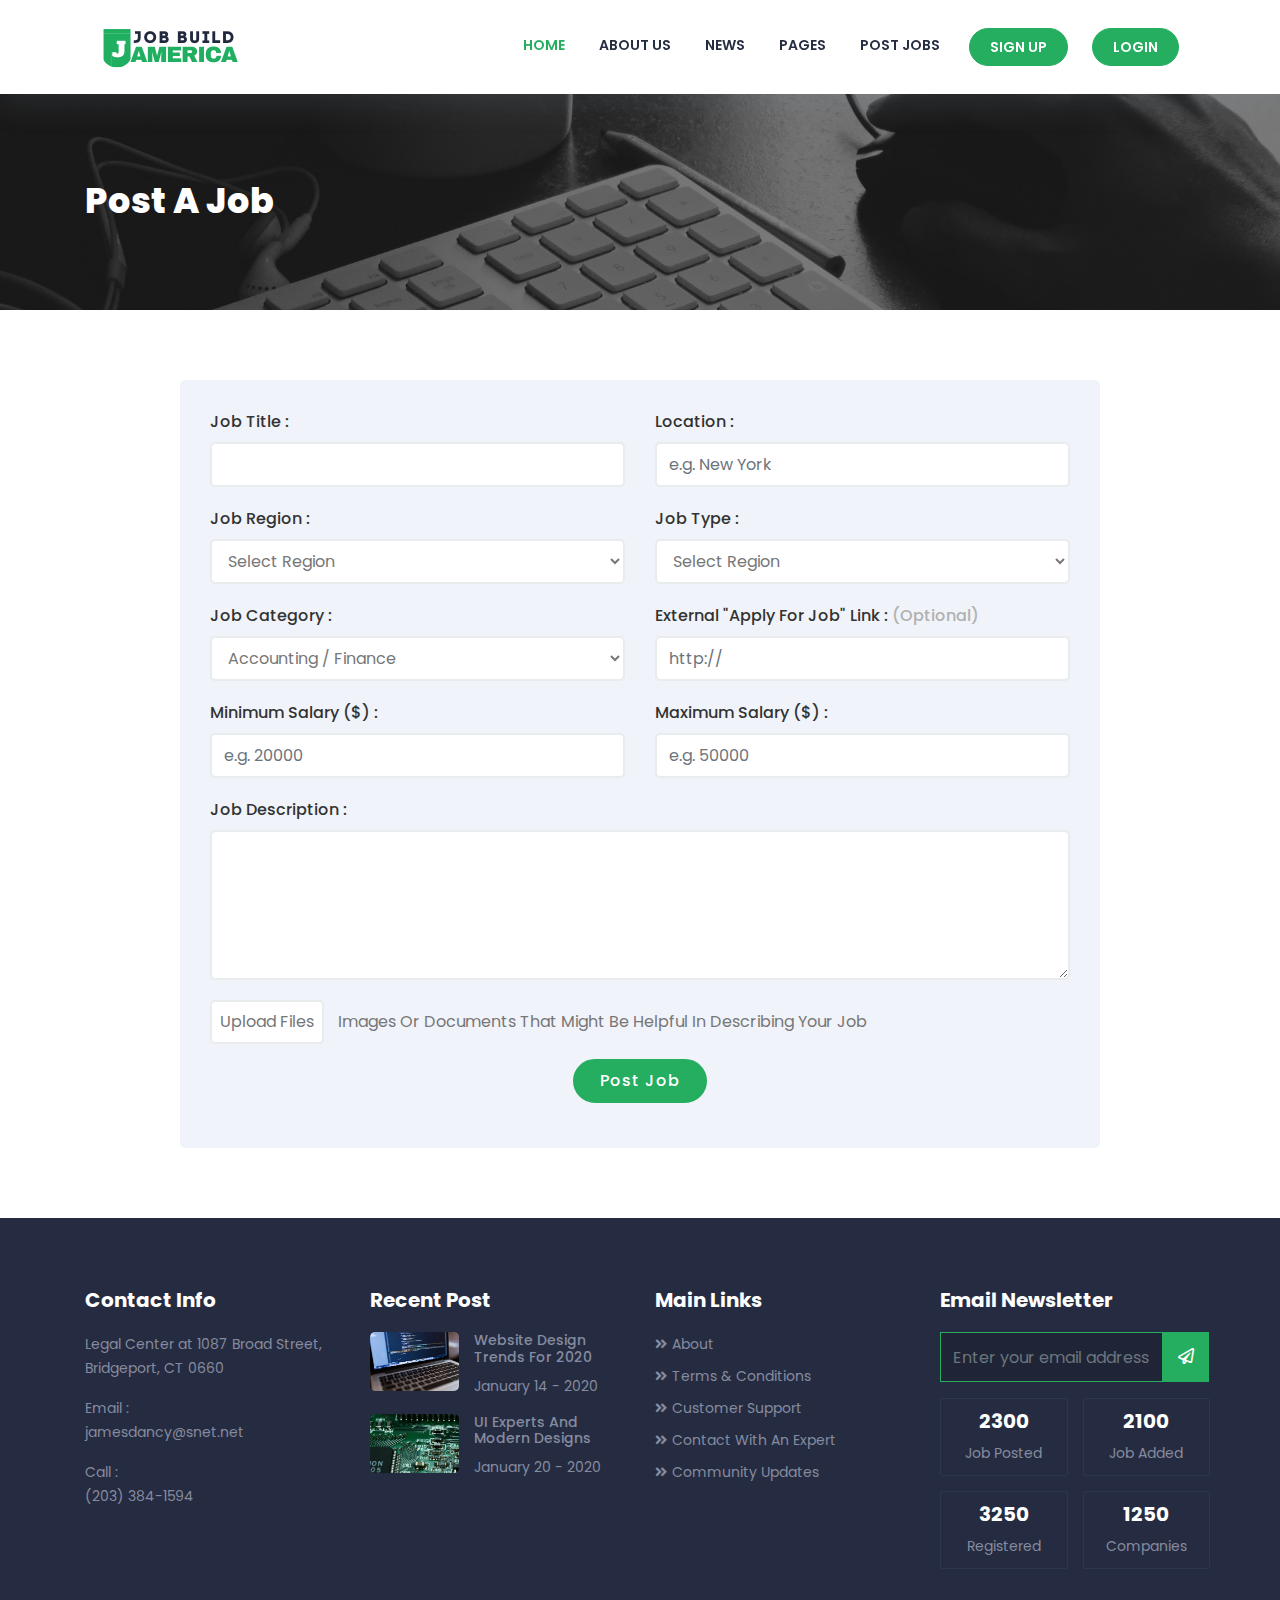
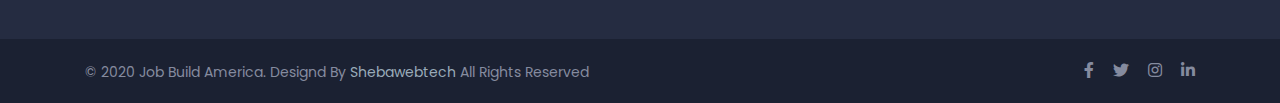
<file: pages/postJobs.html>
<!DOCTYPE html>
<html lang="en">
<head>
  <meta charset="UTF-8">
  <meta name="viewport" content="width=device-width, initial-scale=1.0">
  <title>Post a Job</title>
  <link rel="icon" href="../images/job_logo.png" type="image/gif" sizes="16x16">
  <link rel="stylesheet" href="../css/bootstrap.min.css">
  <link href="https://fonts.googleapis.com/css2?family=Poppins:wght@300;400;500;600;700;800;900&display=swap" rel="stylesheet">
  <link rel="stylesheet" href="../css/slick.css">
  <link rel="stylesheet" href="../css/all.min.css">
  <link rel="stylesheet" href="../css/style.css">
</head>
<body>
  <!-- Navbar Part Start -->
  <div class="navigation-wrap bg-light start-header start-style">
    <div class="container">
      <div class="row">
        <div class="col-12">
          <nav class="navbar navbar-expand-md navbar-light">

            <a class="navbar-brand" href="#">
              <!-- Jobs Build <span>America<span></span> -->
              <img src="../images/job_logo.png" alt="logo">
            </a>

            <button class="navbar-toggler" type="button" data-toggle="collapse" data-target="#navbarSupportedContent"
              aria-controls="navbarSupportedContent" aria-expanded="false" aria-label="Toggle navigation">
              <span class="navbar-toggler-icon"></span>
            </button>

            <div class="collapse navbar-collapse" id="navbarSupportedContent">
              <ul class="navbar-nav ml-auto py-4 py-md-0">
                <li class="nav-item pl-4 pl-md-0 ml-0 ml-md-4 active">
                  <a class="nav-link"href="../index.html">Home</a>
                </li>
                <li class="nav-item pl-4 pl-md-0 ml-0 ml-md-4">
                  <a class="nav-link" href="about.html">About Us</a>
                </li>
                <li class="nav-item pl-4 pl-md-0 ml-0 ml-md-4">
                  <a class="nav-link" href="news.html">News</a>
                </li>
                <li class="nav-item pl-4 pl-md-0 ml-0 ml-md-4">
                  <a class="nav-link dropdown-toggle" data-toggle="dropdown" href="#" role="button"
                    aria-haspopup="true" aria-expanded="false">Pages</a>
                  <div class="dropdown-menu">
                    <a class="dropdown-item" href="#">Blog</a>
                    <a class="dropdown-item" href="#">Login</a>
                    <a class="dropdown-item" href="#">Register</a>
                    <a class="dropdown-item" href="contact.html">Contact Us</a>
                  </div>
                </li>
                <li class="nav-item pl-4 pl-md-0 ml-0 ml-md-4">
                  <a class="nav-link" href="./postJobs.html">Post Jobs</a>
                </li>
                <li class="nav-item mr1 pl-4 pl-md-0 ml-0 ml-md-4">
                  <a class="nav-link" href="signUp.html">Sign Up</a>
                </li><li class="nav-item mr1 pl-4 pl-md-0 ml-0 ml-md-4">
                  <a class="nav-link" href="login.html">Login</a>
                </li>
              </ul>
            </div>

          </nav>
        </div>
      </div>
    </div>
  </div>
  <!-- Navbar Part End -->


  <!-- Job Post Banner Part Start -->
  <section id="job-post">
    <div class="container">
      <div class="row">
        <div class="col-lg-12">
          <div class="cmn-content">
            <h2>Post A Job</h2>
          </div>
        </div>
      </div>
    </div>
  </section>
  <!-- Job Post Banner Part End -->


  <!-- Job Post Form Part Start -->
  <section id="post-form">
    <div class="container">
      <div class="row">
        <div class="col-lg-10 m-auto">
          <div class="post-form">
            <form>
              <div class="row">
                <div class="col">
                  <div class="form-group">
                    <label for="inputText1">Job Title :</label>
                    <input type="text" class="form-control" id="inputText1">
                  </div>
                </div>
                <div class="col">
                  <div class="form-group">
                    <label for="inputText2">Location :</label>
                    <input type="text" class="form-control" id="inputText2" placeholder="e.g. New York">
                  </div>
                </div>
              </div>
              <div class="row">
                <div class="col">
                  <div class="form-group">
                    <label for="inputState1">Job Region :</label>
                    <select id="inputState1" class="form-control">
                      <option selected>Select Region</option>
                      <option>New York</option>
                      <option>New Mexico</option>
                      <option>Florida</option>
                      <option>California</option>
                      <option>Indiana</option>
                    </select>
                  </div>
                </div>
                <div class="col">
                  <div class="form-group">
                    <label for="inputState2">Job Type :</label>
                    <select id="inputState2" class="form-control">
                      <option selected>Select Region</option>
                      <option>Full Time</option>
                      <option>Part Time</option>
                    </select>
                  </div>
                </div>
              </div>
              <div class="row">
                <div class="col">
                  <div class="form-group">
                    <label for="inputState3">Job Category :</label>
                    <select id="inputState3" class="form-control">
                      <option selected>Accounting / Finance</option>
                      <option>Graphics Design</option>
                      <option>Sales / Marketing</option>
                      <option>Email Marketing</option>
                      <option>Public Relations</option>
                      <option>Telecommunications</option>
                    </select>
                  </div>
                </div>
                <div class="col">
                  <div class="form-group">
                    <label for="inputText3">External "Apply For Job" Link : <span>(Optional)</span></label>
                    <input type="text" class="form-control" id="inputText3" placeholder="http://">
                  </div>
                </div>
              </div>
              <div class="row">
                <div class="col">
                  <div class="form-group">
                    <label for="inputText4">Minimum Salary ($) :</label>
                    <input type="text" class="form-control" id="inputText4" placeholder="e.g. 20000">
                  </div>
                </div>
                <div class="col">
                  <div class="form-group">
                    <label for="inputText5">Maximum Salary ($) :</label>
                    <input type="text" class="form-control" id="inputText5" placeholder="e.g. 50000">
                  </div>
                </div>
              </div>
              <div class="row">
                <div class="col">
                  <div class="form-group">
                    <label for="exampleFormControlTextarea1">Job Description :</label>
                    <textarea class="form-control mr4" id="exampleFormControlTextarea1" rows="3"></textarea>
                  </div>
                </div>
              </div>
              <div class="row">
                <div class="col">
                  <input type="file" id="real-file" hidden="hidden">
                  <button type="button" id="custom-button">Upload Files</button>
                  <span id="custom-text">Images Or Documents That Might Be Helpful In Describing Your Job</span>
                </div>
              </div>
              <div class="row">
                <div class="col">
                  <div class="job-post-btn text-center">
                    <button type="submit" class="btn btn-primary">Post Job</button>
                  </div>
                </div>
              </div>
            </form>
          </div>
        </div>
      </div>
    </div>
  </section>
  <!-- Job Post Form Part End -->



  <!-- Contact Part Start -->
  <section id="contact">
    <div class="container">
      <div class="row">
        <div class="col-lg-3">
          <div class="contact-content">
            <h6>Contact Info</h6>
            <p>Legal Center at 1087 Broad Street, Bridgeport, CT 0660</p>
            <p><span>Email : </span><a href="#">jamesdancy@snet.net</a></p>
            <p style="margin-bottom: 0;"><span>Call : </span><a href="#">(203) 384-1594</a></p>
          </div>
        </div>
        <div class="col-lg-3">
          <div class="contact-content">
            <h6>Recent Post</h6>
            <div class="row">
              <div class="col-lg-5">
                <div class="post-img">
                  <img src="../images/c2.jpg" alt="images" class="w-100" style="border-radius: 5px;">
                </div>
              </div>
              <div class="col-lg-7 pl-0">
                <div class="post-content">
                  <h5><a href="#">Website Design Trends For 2020</a></h5>
                  <p>January 14 - 2020</p>
                </div>
              </div>
            </div>
            <div class="row">
              <div class="col-lg-5">
                <div class="post-img">
                  <img src="../images/c8.jpg" alt="images" class="w-100" style="border-radius: 5px;">
                </div>
              </div>
              <div class="col-lg-7 pl-0">
                <div class="post-content">
                  <h5><a href="#">UI Experts And Modern Designs</a></h5>
                  <p>January 20 - 2020</p>
                </div>
              </div>
            </div>
          </div>
        </div>
        <div class="col-lg-3">
          <div class="contact-content">
            <h6>Main Links</h6>
            <ul>
              <li><i class="fas fa-angle-double-right"></i><a href="#">About</a></li>
              <li><i class="fas fa-angle-double-right"></i><a href="#">Terms & Conditions</a></li>
              <li><i class="fas fa-angle-double-right"></i><a href="#">Customer Support</a></li>
              <li><i class="fas fa-angle-double-right"></i><a href="#">Contact With An Expert</a></li>
              <li><i class="fas fa-angle-double-right"></i><a href="#">Community Updates</a></li>
            </ul>
          </div>
        </div>
        <div class="col-lg-3">
          <div class="contact-content">
            <h6>Email Newsletter</h6>
            <div class="contact-form">
              <form>
                <div class="row">
                  <div class="col-lg-10 pr-0">
                    <div class="form-group">
                      <input type="email" class="form-control" id="exampleInputEmail1" aria-describedby="emailHelp" placeholder="Enter your email address">
                    </div>
                  </div>
                  <div class="col-lg-2 pl-0">
                    <button type="submit" class="btn btn-primary"><i class="far fa-paper-plane"></i></button>
                  </div>
                </div>
              </form>
              <div class="contact-counter">
                <div class="row">
                  <div class="col-lg-6 pr-0">
                    <div class="contact-item">
                      <h4 class="counter">2300</h4>
                      <p style="margin-bottom: 0;">Job Posted</p>
                    </div>
                  </div>
                  <div class="col-lg-6 pr-0">
                    <div class="contact-item">
                      <h4 class="counter">2100</h4>
                      <p style="margin-bottom: 0;">Job Added</p>
                    </div>
                  </div>
                  <div class="col-lg-6 pr-0">
                    <div class="contact-item" style="margin-top: 15px;">
                      <h4 class="counter">3250</h4>
                      <p style="margin-bottom: 0;">Registered</p>
                    </div>
                  </div>
                  <div class="col-lg-6 pr-0">
                    <div class="contact-item" style="margin-top: 15px;">
                      <h4 class="counter">1250</h4>
                      <p style="margin-bottom: 0;">Companies</p>
                    </div>
                  </div>
                </div>
              </div>
            </div>
          </div>
        </div>
      </div>
    </div>
  </section>
  <!-- Contact Part End -->

  <!-- Footer Part Start -->
  <footer id="footer">
    <div class="container">
      <div class="row">
        <div class="col-lg-8">
          <div class="footer-content">
            <h6 style="margin-bottom: 0;">© 2020 Job Build America. Designd By <a href="https://shebawebtech.com/" target="_blank">Shebawebtech</a> All Rights Reserved</h6>
          </div>
        </div>
        <div class="col-lg-4">
          <div class="footer-icon">
            <a href="#"><i class="fab fa-facebook-f"></i></a>
            <a href="#"><i class="fab fa-twitter"></i></a>
            <a href="#"><i class="fab fa-instagram"></i></a>
            <a href="#"><i class="fab fa-linkedin-in"></i></a>
          </div>
        </div>
      </div>
    </div>
  </footer>
  <!-- Footer Part End -->









  <script src="../js/jquery-1.12.4.min.js"></script>
  <script src="../js/bootstrap.min.js"></script>
  <script src="../js/slick.min.js"></script>
  <script src="../js/waypoints.min.js"></script>
  <script src="../js/jquery.counterup.min.js"></script>
  <script src="../js/custom.js"></script>
  <script type="text/javascript">
    const realFileBtn = document.getElementById("real-file");
    const customBtn = document.getElementById("custom-button");
    const customTxt = document.getElementById("custom-text");

    customBtn.addEventListener("click",function(){
      realFileBtn.click();
    });
    realFileBtn.addEventListener("change", function(){
      if(realFileBtn.value){
        customTxt.innerHTML = realFileBtn.value.match(/[\/\\]([\w\d\s\.\-\(\)]+)$/)[1];
      }else{
        customTxt.innerHTML = "No File Chosen, Yet";
      }
    });
  </script>
</body>
</html>
</file>
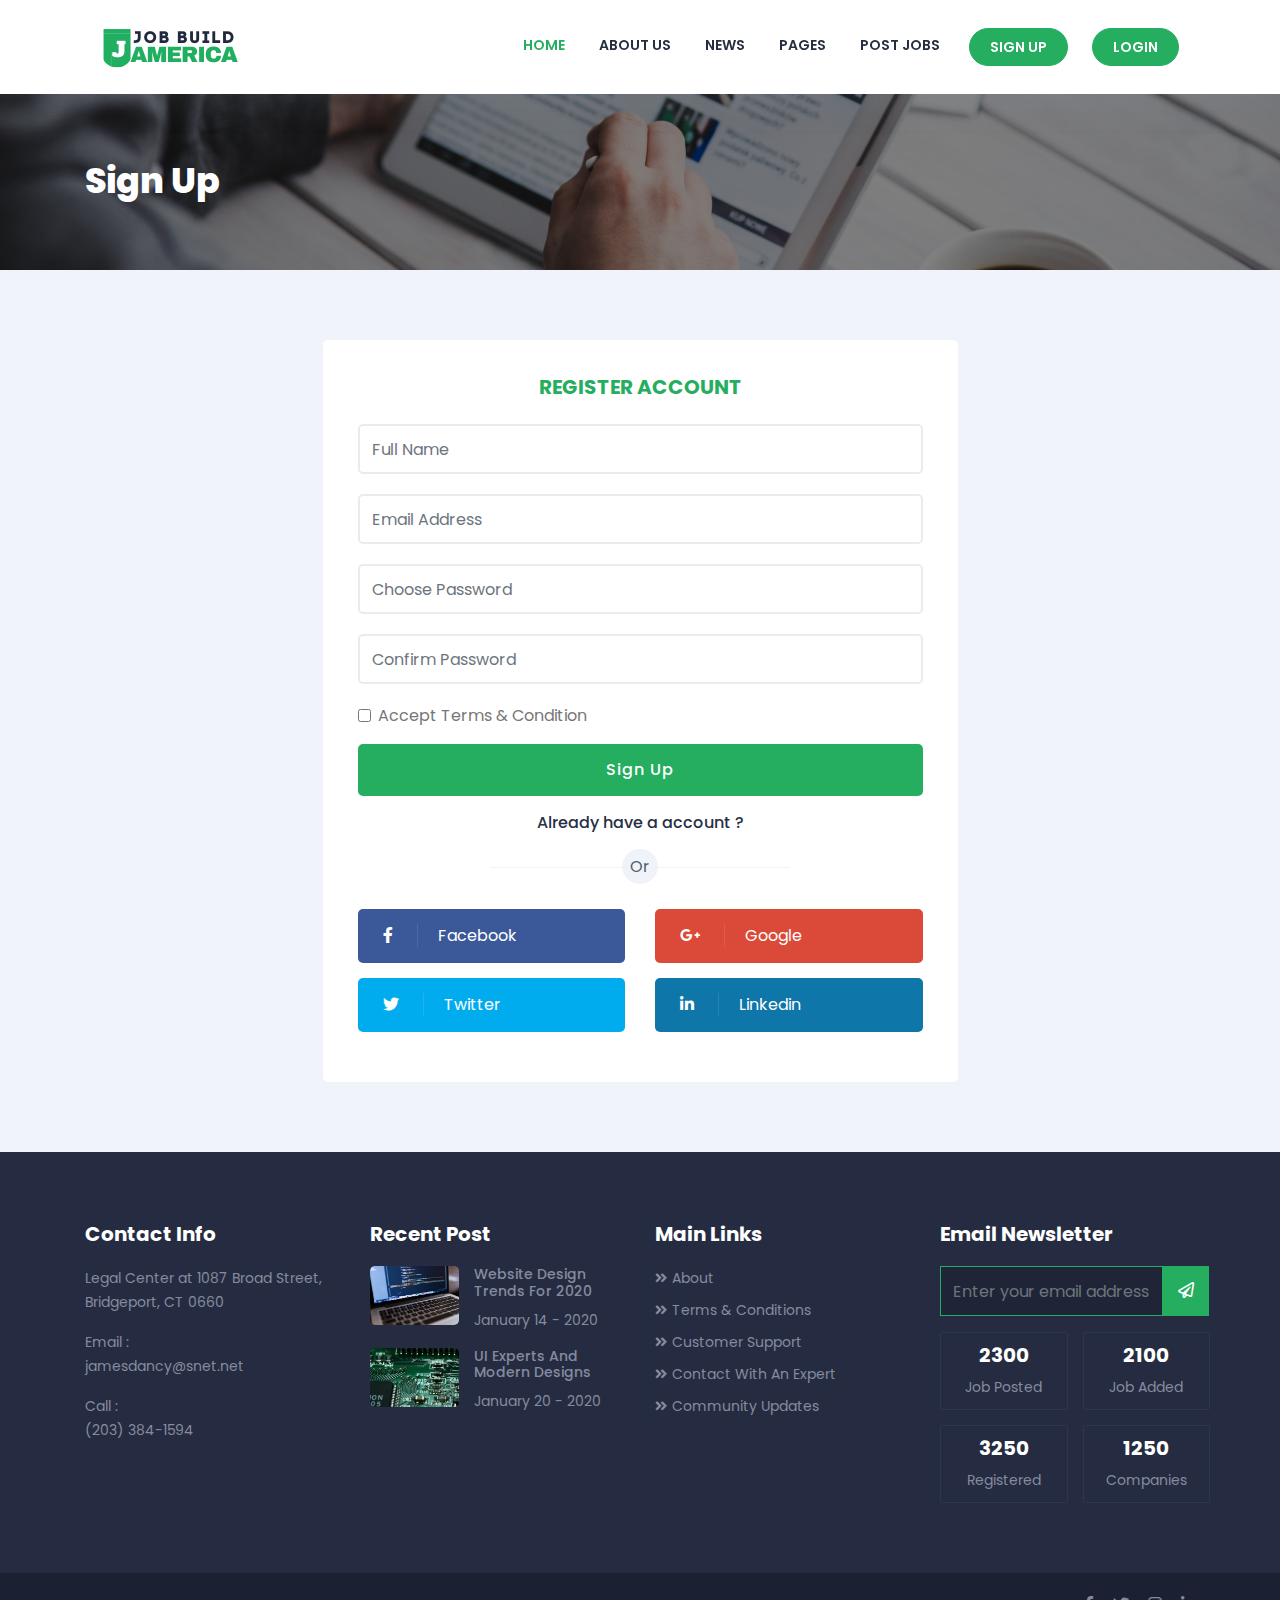
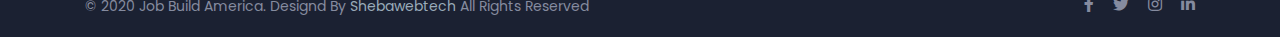
<file: pages/signUp.html>
<!DOCTYPE html>
<html lang="en">
<head>
  <meta charset="UTF-8">
  <meta name="viewport" content="width=device-width, initial-scale=1.0">
  <title>Sign Up</title>
  <link rel="icon" href="../images/job_logo.png" type="image/gif" sizes="16x16">
  <link rel="stylesheet" href="../css/bootstrap.min.css">
  <link href="https://fonts.googleapis.com/css2?family=Poppins:wght@300;400;500;600;700;800;900&display=swap" rel="stylesheet">
  <link rel="stylesheet" href="../css/slick.css">
  <link rel="stylesheet" href="../css/all.min.css">
  <link rel="stylesheet" href="../css/style.css">
</head>
<body>
  <!-- Navbar Part Start -->
  <div class="navigation-wrap bg-light start-header start-style">
    <div class="container">
      <div class="row">
        <div class="col-12">
          <nav class="navbar navbar-expand-md navbar-light">

            <a class="navbar-brand" href="#">
              <!-- Jobs Build <span>America<span></span> -->
              <img src="../images/job_logo.png" alt="logo">
            </a>

            <button class="navbar-toggler" type="button" data-toggle="collapse" data-target="#navbarSupportedContent"
              aria-controls="navbarSupportedContent" aria-expanded="false" aria-label="Toggle navigation">
              <span class="navbar-toggler-icon"></span>
            </button>

            <div class="collapse navbar-collapse" id="navbarSupportedContent">
              <ul class="navbar-nav ml-auto py-4 py-md-0">
                <li class="nav-item pl-4 pl-md-0 ml-0 ml-md-4 active">
                  <a class="nav-link"href="../index.html">Home</a>
                </li>
                <li class="nav-item pl-4 pl-md-0 ml-0 ml-md-4">
                  <a class="nav-link" href="about.html">About Us</a>
                </li>
                <li class="nav-item pl-4 pl-md-0 ml-0 ml-md-4">
                  <a class="nav-link" href="news.html">News</a>
                </li>
                <li class="nav-item pl-4 pl-md-0 ml-0 ml-md-4">
                  <a class="nav-link dropdown-toggle" data-toggle="dropdown" href="#" role="button"
                    aria-haspopup="true" aria-expanded="false">Pages</a>
                  <div class="dropdown-menu">
                    <a class="dropdown-item" href="#">Blog</a>
                    <a class="dropdown-item" href="#">Login</a>
                    <a class="dropdown-item" href="#">Register</a>
                    <a class="dropdown-item" href="contact.html">Contact Us</a>
                  </div>
                </li>
                <li class="nav-item pl-4 pl-md-0 ml-0 ml-md-4">
                  <a class="nav-link" href="./postJobs.html">Post Jobs</a>
                </li>
                <li class="nav-item mr1 pl-4 pl-md-0 ml-0 ml-md-4">
                  <a class="nav-link" href="signUp.html">Sign Up</a>
                </li><li class="nav-item mr1 pl-4 pl-md-0 ml-0 ml-md-4">
                  <a class="nav-link" href="login.html">Login</a>
                </li>
              </ul>
            </div>

          </nav>
        </div>
      </div>
    </div>
  </div>
  <!-- Navbar Part End -->


  <!-- Sign Up Banner Part Start -->
  <section id="signUp">
    <div class="container">
      <div class="row">
        <div class="col-lg-12">
          <div class="cmn-content">
            <h2>Sign Up</h2>
          </div>
        </div>
      </div>
    </div>
  </section>
  <!-- Sign Up Banner Part End -->

  <!-- Sign Up Content Part Start -->
  <section id="sign-form">
    <div class="container">
      <div class="row">
        <div class="col-lg-7 m-auto">
          <div class="sign-form">
            <h6>Register Account</h6>
            <form>
              <div class="form-group">
                <input type="text" class="form-control" id="inputText6" placeholder="Full Name">
              </div>
              <div class="form-group">
                <input type="email" class="form-control" id="exampleInputEmail1" placeholder="Email Address">
              </div>
              <div class="form-group">
                <input type="password" class="form-control" id="exampleInputPassword1" placeholder="Choose Password">
              </div>
              <div class="form-group">
                <input type="password" class="form-control" id="exampleInputPassword2" placeholder="Confirm Password">
              </div>
              <div class="form-group form-check">
                <input type="checkbox" class="form-check-input" id="exampleCheck1">
                <label class="form-check-label" for="exampleCheck1">Accept Terms & Condition</label>
              </div>
              <div class="sign-btn text-center">
                <button type="submit" class="btn btn-primary">Sign Up</button>
              </div>
            </form>
            <div class="account text-center">
              <a href="login.html">Already have a account ?</a>
            </div>
            <div class="other">
              <span>Or</span>
            </div>
            <div class="other-icon">
              <div class="row">
                <div class="col-lg-6">
                  <div class="cmn-part">
                    <a href="#"><i class="fab fa-facebook-f"></i> <span>Facebook</span></a>
                  </div>
                </div>
                <div class="col-lg-6">
                  <div class="cmn-part mr5">
                    <a href="#"><i class="fab fa-google-plus-g"></i> <span>Google</span></a>
                  </div>
                </div>
                <div class="col-lg-6">
                  <div class="cmn-part mr6">
                    <a href="#"><i class="fab fa-twitter"></i> <span>Twitter</span></a>
                  </div>
                </div>
                <div class="col-lg-6">
                  <div class="cmn-part mr7">
                    <a href="#"><i class="fab fa-linkedin-in"></i> <span>Linkedin</span></a>
                  </div>
                </div>
              </div>
            </div>
          </div>
        </div>
      </div>
    </div>
  </section>
  <!-- Sign Up Content Part End -->


   <!-- Contact Part Start -->
   <section id="contact">
    <div class="container">
      <div class="row">
        <div class="col-lg-3">
          <div class="contact-content">
            <h6>Contact Info</h6>
            <p>Legal Center at 1087 Broad Street, Bridgeport, CT 0660</p>
            <p><span>Email : </span><a href="#">jamesdancy@snet.net</a></p>
            <p style="margin-bottom: 0;"><span>Call : </span><a href="#">(203) 384-1594</a></p>
          </div>
        </div>
        <div class="col-lg-3">
          <div class="contact-content">
            <h6>Recent Post</h6>
            <div class="row">
              <div class="col-lg-5">
                <div class="post-img">
                  <img src="../images/c2.jpg" alt="images" class="w-100" style="border-radius: 5px;">
                </div>
              </div>
              <div class="col-lg-7 pl-0">
                <div class="post-content">
                  <h5><a href="#">Website Design Trends For 2020</a></h5>
                  <p>January 14 - 2020</p>
                </div>
              </div>
            </div>
            <div class="row">
              <div class="col-lg-5">
                <div class="post-img">
                  <img src="../images/c8.jpg" alt="images" class="w-100" style="border-radius: 5px;">
                </div>
              </div>
              <div class="col-lg-7 pl-0">
                <div class="post-content">
                  <h5><a href="#">UI Experts And Modern Designs</a></h5>
                  <p>January 20 - 2020</p>
                </div>
              </div>
            </div>
          </div>
        </div>
        <div class="col-lg-3">
          <div class="contact-content">
            <h6>Main Links</h6>
            <ul>
              <li><i class="fas fa-angle-double-right"></i><a href="#">About</a></li>
              <li><i class="fas fa-angle-double-right"></i><a href="#">Terms & Conditions</a></li>
              <li><i class="fas fa-angle-double-right"></i><a href="#">Customer Support</a></li>
              <li><i class="fas fa-angle-double-right"></i><a href="#">Contact With An Expert</a></li>
              <li><i class="fas fa-angle-double-right"></i><a href="#">Community Updates</a></li>
            </ul>
          </div>
        </div>
        <div class="col-lg-3">
          <div class="contact-content">
            <h6>Email Newsletter</h6>
            <div class="contact-form">
              <form>
                <div class="row">
                  <div class="col-lg-10 pr-0">
                    <div class="form-group">
                      <input type="email" class="form-control" id="exampleInputEmail1" aria-describedby="emailHelp" placeholder="Enter your email address">
                    </div>
                  </div>
                  <div class="col-lg-2 pl-0">
                    <button type="submit" class="btn btn-primary"><i class="far fa-paper-plane"></i></button>
                  </div>
                </div>
              </form>
              <div class="contact-counter">
                <div class="row">
                  <div class="col-lg-6 pr-0">
                    <div class="contact-item">
                      <h4 class="counter">2300</h4>
                      <p style="margin-bottom: 0;">Job Posted</p>
                    </div>
                  </div>
                  <div class="col-lg-6 pr-0">
                    <div class="contact-item">
                      <h4 class="counter">2100</h4>
                      <p style="margin-bottom: 0;">Job Added</p>
                    </div>
                  </div>
                  <div class="col-lg-6 pr-0">
                    <div class="contact-item" style="margin-top: 15px;">
                      <h4 class="counter">3250</h4>
                      <p style="margin-bottom: 0;">Registered</p>
                    </div>
                  </div>
                  <div class="col-lg-6 pr-0">
                    <div class="contact-item" style="margin-top: 15px;">
                      <h4 class="counter">1250</h4>
                      <p style="margin-bottom: 0;">Companies</p>
                    </div>
                  </div>
                </div>
              </div>
            </div>
          </div>
        </div>
      </div>
    </div>
  </section>
  <!-- Contact Part End -->

  <!-- Footer Part Start -->
  <footer id="footer">
    <div class="container">
      <div class="row">
        <div class="col-lg-8">
          <div class="footer-content">
            <h6 style="margin-bottom: 0;">© 2020 Job Build America. Designd By <a href="https://shebawebtech.com/" target="_blank">Shebawebtech</a> All Rights Reserved</h6>
          </div>
        </div>
        <div class="col-lg-4">
          <div class="footer-icon">
            <a href="#"><i class="fab fa-facebook-f"></i></a>
            <a href="#"><i class="fab fa-twitter"></i></a>
            <a href="#"><i class="fab fa-instagram"></i></a>
            <a href="#"><i class="fab fa-linkedin-in"></i></a>
          </div>
        </div>
      </div>
    </div>
  </footer>
  <!-- Footer Part End -->







  <script src="../js/jquery-1.12.4.min.js"></script>
  <script src="../js/bootstrap.min.js"></script>
  <script src="../js/slick.min.js"></script>
  <script src="../js/waypoints.min.js"></script>
  <script src="../js/jquery.counterup.min.js"></script>
  <script src="../js/custom.js"></script>
  
</body>
</html>
</file>
<file: css/style.css>
*{
  margin: 0;
  padding: 0;
  outline: 0;
}
a{
  text-decoration: none;
}
a:hover,a:focus{
  text-decoration: none;
}
ul,ol{
  list-style-type: none;
}
img{
  vertical-align: middle;
  border: 0;
}
body {
	font-family: 'Poppins', sans-serif;
	font-size: 16px;
	line-height: 24px;
	font-weight: 400;
	color: #252d40;
	background-position: center;
	background-repeat: repeat;
	background-size: cover;
	background-color: #fff;
	overflow-x: hidden;
	transition: all 200ms linear;
}

::selection {
	color: #fff;
	background-color: #25AD60;
}

::-moz-selection {
	color: #fff;
	background-color: #25AD60;
}
/* ======================================================================================================
                                              Navbar Part Start
======================================================================================================= */
/* #Navigation
================================================== */
.start-header {
	opacity: 1;
	transform: translateY(0);
	padding: 10px 0;
	box-shadow: 0 10px 30px 0 rgba(138, 155, 165, 0.15);
	-webkit-transition: all 0.3s ease-out;
	transition: all 0.3s ease-out;
}

.start-header.scroll-on {
	box-shadow: 0 5px 10px 0 rgba(138, 155, 165, 0.15);
	padding: 5px 0;
	-webkit-transition: all 0.3s ease-out;
	transition: all 0.3s ease-out;
}

.navigation-wrap {
	position: fixed;
	width: 100%;
	top: 0;
	left: 0;
	z-index: 1000;
	-webkit-transition: all 0.3s ease-out;
	transition: all 0.3s ease-out;
}
.navbar{
  padding-top: 10px;
  padding-bottom: 10px;
}
.navbar-light .navbar-brand{
  color: #10ac84;
  font-weight: 800;
  text-transform: uppercase;
  font-size: 24px;
}
.navbar-light .navbar-brand:focus, .navbar-light .navbar-brand:hover {
	color: #25AD60;
}
.navbar-toggler {
	float: right;
	border: none;
	padding-right: 0;
}

.navbar-toggler:active,
.navbar-toggler:focus {
	outline: none;
}

.navbar-light .navbar-toggler-icon {
	width: 24px;
	height: 17px;
	background-image: none;
	position: relative;
	border-bottom: 1px solid #252d40;
	transition: all 300ms linear;
}

.navbar-light .navbar-toggler-icon:after,
.navbar-light .navbar-toggler-icon:before {
	width: 24px;
	position: absolute;
	height: 1px;
	background-color: #252d40;
	top: 0;
	left: 0;
	content: '';
	z-index: 2;
	transition: all 300ms linear;
}

.navbar-light .navbar-toggler-icon:after {
	top: 8px;
}

.navbar-toggler[aria-expanded="true"] .navbar-toggler-icon:after {
	transform: rotate(45deg);
}

.navbar-toggler[aria-expanded="true"] .navbar-toggler-icon:before {
	transform: translateY(8px) rotate(-45deg);
}

.navbar-toggler[aria-expanded="true"] .navbar-toggler-icon {
	border-color: transparent;
}

.navigation-wrap .nav-link {
	color: #252d40 !important;
  font-weight: 600;
  font-size: 14px;
  text-transform: uppercase;
	transition: all 200ms linear;
}

.navigation-wrap .nav-item:hover .nav-link {
	color: #25AD60 !important;
}

.navigation-wrap .nav-item.active .nav-link {
	color: #25AD60 !important;
}

.navigation-wrap .nav-link {
	position: relative;
	padding: 5px 5px !important;
	display: inline-block;
}

.navigation-wrap .nav-item:after {
	position: absolute;
	bottom: -5px;
	left: 0;
	width: 100%;
	height: 2px;
	content: '';
	background-color: #25AD60;
	opacity: 0;
	transition: all 200ms linear;
}

.navigation-wrap .nav-item:hover:after {
	bottom: 0;
	opacity: 1;
}

.navigation-wrap .nav-item.active:hover:after {
	opacity: 0;
}

.navigation-wrap .nav-item {
	position: relative;
	transition: all 200ms linear;
}

/* #Primary style
================================================== */

.bg-light {
	background-color: #fff !important;
	transition: all 200ms linear;
}

.nav-item .dropdown-menu {
	transform: translate3d(0, 10px, 0);
	visibility: hidden;
	opacity: 0;
	max-height: 0;
	display: block;
	padding: 0;
	margin: 0;
	transition: all 200ms linear;
}

.nav-item.show .dropdown-menu {
	opacity: 1;
	visibility: visible;
	max-height: 999px;
	transform: translate3d(0, 0px, 0);
}

.dropdown-menu {
	padding: 10px !important;
	margin: 0;
	font-size: 13px;
	letter-spacing: 1px;
	color: #252d40;
	background-color: #fcfaff;
	border: none;
	border-radius: 3px;
	box-shadow: 0 5px 10px 0 rgba(138, 155, 165, 0.15);
	transition: all 200ms linear;
}

.dropdown-toggle::after {
	display: none;
}

.dropdown-item {
	padding: 3px 15px;
	color: #252d40;
	border-radius: 2px;
	transition: all 200ms linear;
}

.dropdown-item:hover,
.dropdown-item:focus {
	color: #fff;
	background-color: rgba(37, 173, 96,0.8);
}
.navigation-wrap .nav-item.mr1 .nav-link{
  color: #fff!important;
  background: #25AD60;
  padding: 6px 20px!important;
  border-radius: 25px;
  border: 1px solid #25AD60;
  transition: all linear .3s;
}
.navigation-wrap .nav-item.mr1 .nav-link:hover{
  background: transparent;
  color: #25AD60!important;
}
.navigation-wrap .nav-item.mr1::after{
  display: none;
}
/* #Media
================================================== */

@media (max-width: 767px) {
	.nav-item:after {
		display: none;
	}

	.nav-item::before {
		position: absolute;
		display: block;
		top: 15px;
		left: 0;
		width: 11px;
		height: 1px;
		content: "";
		border: none;
		background-color: #252d40;
		vertical-align: 0;
	}

	.dropdown-toggle::after {
		position: absolute;
		display: block;
		top: 10px;
		left: -23px;
		width: 1px;
		height: 11px;
		content: "";
		border: none;
		background-color: #1c1e21;
		vertical-align: 0;
		transition: all 200ms linear;
	}

	.dropdown-toggle[aria-expanded="true"]::after {
		transform: rotate(90deg);
		opacity: 0;
	}

	.dropdown-menu {
		padding: 0 !important;
		background-color: transparent;
		box-shadow: none;
		transition: all 200ms linear;
	}

	.dropdown-toggle[aria-expanded="true"]+.dropdown-menu {
		margin-top: 10px !important;
		margin-bottom: 20px !important;
	}

}

/* ========================================================================================================
																								Banner Part Css
======================================================================================================== */
#banner{
	background: url(../images/banner.jpg);
	background-position: center;
	background-size: cover;
	background-repeat: no-repeat;
	width: 100%;
	height: 100vh;
	position: relative;
}
#banner::after{
	position: absolute;
	content: '';
	width: 100%;
	height: 100%;
	top: 0;
	left: 0;
	background: rgba(0,0,0,0.6);
}
.banner-bg{
	position: relative;
  z-index: 9;
  top: 50%;
  transform: translateY(-50%);
}
.banner-content h1{
	color: #fff;
	font-size: 70px;
	text-align: center;
	font-weight: 700;
	text-transform: uppercase;
}
.banner-content p{
	color: #fff;
	font-size: 16px;
	font-weight: 600;
	text-align: center;
	margin-bottom: 40px;
}
.banner-form{
	background: #252d40;
	padding: 30px 25px;
	border-radius: 2px;
}
.banner-form .form-group{
	margin-bottom: 0;
}
.banner-form .form-control{
	height: 50px;
	border-radius: 2px;
	background: #42525f;
	color:#99abb9;
	border: 1px solid #4f616f;
}
.banner-form .form-control::placeholder{
	color: #99abb9;
}
.banner-form .form-control:focus{
	box-shadow: none;
	border-color: #25AD60;
}
.banner-form .btn{
	width: 100%;
	height: 100%;
	border: 1px solid #25AD60;
	background: #25AD60;
	border-radius: 2px;
	letter-spacing: 2px;
	transition: all linear .3s;
}
.banner-form .btn:hover{
	background: transparent;
}
.banner-form .btn-primary.focus, .btn-primary:focus{
	box-shadow: none;
}
.keyword{
	text-align: center;
	text-transform: uppercase;
	margin-top: 30px;
	font-size: 11px;
}
.keyword span{
	color: #fff;
	font-weight: 600;
}
.keyword a{
	color: rgb(247, 247, 247,0.5);
	font-weight: 600;
	margin-left: 20px;
	transition: all linear .3s;
}
.keyword a:hover{
	color: #25AD60;
}

/* ===================================================================================================
																							 Category Part Css
===================================================================================================== */
#category{
	padding-top: 70px;
}
.title{
	margin-bottom: 40px;
}
.title h2{
	font-size: 45px;
	text-transform: uppercase;
	font-weight: 700;
}
.title span{
	color: #25AD60;
}
.title p{
	color: #42525f;
	line-height: 26px;
}
.category-item{
	padding: 60px 20px;
	text-align: center;
	background: #f7f7f7 none repeat scroll 0 0;
	display: block;
	border-radius: 5px;
	min-height: 200px;
	position: relative;
	z-index: 1;
	margin-bottom: 30px;
	transition: all linear .3s;
}
.category-icon{
	margin-bottom: 10px;
}
.category-icon i{
	font-size: 30px;
	color: #25AD60;
	transition: all linear .3s;
}
.category-text h3{
	font-size: 17px;
	font-weight: 500;
	line-height: 30px;
	color: #252d40;
	transition: all linear .3s;
}
.category-item>img{
	border-radius: 5px;
	position: absolute;
	top: 0;
	left: 0;
	width: 100%;
	height: 100%;
	z-index: -1;
	opacity: 0;
	transition: all linear .3s;
}
.category-item::after{
	position: absolute;
	content: "";
	top: 0;
	left: 0;
	width: 100%;
	height: 100%;
	background: rgba(0, 0, 0, 0.5) none repeat scroll 0 0;
	z-index: -1;
	opacity: 0;
	transition: all linear .3s;
	border-radius: 5px;
}
.category-item:hover{
	transform: translateY(-3px);
  box-shadow: 0 5px 25px rgba(0, 0, 0, .3);
}
.category-item:hover .category-icon i{
	color: #fff;
}
.category-item:hover .category-text h3{
	color: #fff;
}
.category-item:hover img{
	opacity: 1;
}
.category-item:hover::after{
	opacity: 1;
}

/* =======================================================================================================
																										Job Part Css
======================================================================================================== */
#job{
	padding-top: 40px;
}
.job-item .nav{
	justify-content: center;
	border: 1px solid rgb(79, 97, 111,0.5);
	padding: 7px 0;
	border-radius: 30px;
}
.job-item .nav-item{
	width: 48%;
	text-align: center;
}
.job-item .nav-pills .nav-link.active, .nav-pills .show>.nav-link{
	border-radius: 30px;
	background-color: #25AD60;
	color: #fff;
}
.job-item .nav-pills .nav-link{
	color: #252d40;
	font-weight: 500;
}
.job-item .nav-link:hover{
	color: #fff;
}
.tab-content>.active{
	margin-top: 30px;
}
.job-content{
	border: 1px solid rgb(79, 97, 111,0.3);
	border-radius: 2px;
	margin-bottom: 15px;
	padding: 25px;
}
.job-text h6{
	font-size: 18px;
	font-weight: 600;
	margin-bottom: 10px;
	color: #272f46;
}
.job-text i{
	color: #25AD60;
	margin-right: 10px;
}
.job-text span{
	color: #4f616f;
	font-size: 16px;
	font-weight: 300;
	margin-right: 20px;
}
.mr2{
	background: rgba(15,183,107,0.12);
	padding: 2px 12px;
	border-radius: 2px;
	color: #25AD60!important;
}
.job-text p{
	margin-top: 10px;
	color: #4f616f;
}
.job-btn{
	position: relative;
	top: 50%;
	transform: translateY(-50%);
}
.job-btn .btn{
	background: #25AD60;
	color: #fff;
	border: 2px solid rgba(37, 173, 96,0.8);
	border-radius: 25px;
	padding: 8px 25px;
	transition: all linear .3s;
}
.job-btn .btn:hover{
	background: transparent;
	color: #25AD60;
}
.mr3{
	color: #ff9800!important;
	padding: 2px 12px;
	border-radius: 2px;
	background: rgba(255,152,0,0.12)
}


/* ====================================================================================================
																								Work Part Css
====================================================================================================== */
#work{
	padding-top: 70px;
}
.work-content{
	background: #f0f3fa;
	border-radius: 2px;
	padding: 30px;
	transition: all linear .3s;
}
.work-content .work-icon{
	position: relative;
}
.work-content .work-icon i{
	color: #25AD60;
	font-size: 30px;
	width: 70px;
	height: 70px;
	line-height: 70px;
	border-radius: 50%;
	background: #fff;
	transition: all linear .3s;
}
.work-content .work-icon h6{
	position: absolute;
	top: 0;
	left: 37%;
	background: #25AD60;
	display: inline-block;
	width: 24px;
	height: 24px;
	line-height: 24px;
	font-size: 11px;
	color: #fff;
	border-radius: 50%;
	transition: all linear .3s;
}
.work-content h5{
	font-size: 20px;
	font-weight: 500;
	padding-top: 15px;
	padding-bottom: 5px;
}
.work-content p{
	color: #42525f;
	font-size: 16px;
	font-weight: 400;
	line-height: 26px;
}
.work-content:hover{
	transform: translateY(-5px);
	background: #f7f7f7;
}
.work-content:hover .work-icon i{
	color: #fff;
	background: #25AD60;
}
.work-content:hover .work-icon h6{
	color: #25AD60;
	background: #fff;
}

/* =========================================================================================================
																									Testimonial Part Css
========================================================================================================= */
#stories{
	padding-top: 70px;
	padding-bottom: 70px;
}
.stories-content{
	text-align: center;
	border-radius: 4px;
	margin: 50px 10px 0;
  padding: 0 10% 4%;
	box-shadow: 0 0 10px 0 rgba(0,0,0,0.1);
}
.stories-content .stories-img{
	width: 100px;
	height: 100px;
	border-radius: 50%;
	display: inline-block;
	margin-top: -50px;
	overflow: hidden;
	box-shadow: 0 2px 6px rgba(0,0,0,.15);
}
.stories-content .stories-img img{
	width: 100%;
	height: auto;
}
.stories-content p{
	color: #42525f;
	margin-top: 15px;
	line-height: 26px;
}
.stories-content h6{
	font-size: 18px;
	font-weight: 500;
}
.stories-icon{
	margin-top: 10px;
	margin-bottom: 15px;
}
.stories-icon i{
	color: #25AD60;
	font-size: 16px;
}

/* =======================================================================================================
																								Contact Part Css
======================================================================================================== */
#contact{
	padding-top: 70px;
	padding-bottom: 70px;
	background: #252c41;
}
.contact-content h6{
	color: #fff;
	font-size: 20px;
	font-weight: 700;
	margin-bottom: 20px;
}
.contact-content p{
	color: #858b9f;
	font-size: 14px;
	font-weight: 400;
}
.contact-content p span{
	display: block;
}
.contact-content p a{
	color: #858b9f;
}
.post-content h5{
	color: #858b9f;
	font-size: 14px;
}
.post-content h5 a{
	color: #858b9f;
	transition: all linear .3s;
}
.post-content h5 a:hover{
	color: #fff;
}
.contact-content ul li i{
	color: #858b9f;
	font-size: 14px;
	margin-right: 5px;
	transition: all linear .3s;
}
.contact-content ul li:hover i{
	color: #fff;
}
.contact-content ul li a{
	color: #858b9f;
	font-size: 14px;
	transition: all linear .3s;
}
.contact-content ul li{
	margin-bottom: 8px;
}
.contact-content ul li:hover a{
	color: #fff;
}
.contact-form .form-control{
	background: #1f2537;
	border-color: #1f2537;
	border-radius: 0;
	height: 50px;
	border-color: #25AD60;
}
.contact-form .form-control:focus{
	box-shadow: none;
	border-color: #25AD60;
}
.contact-form .btn{
	border: 0;
	border-radius: 0;
	background: #25AD60;
	padding: 13px 15px;
}
.contact-counter .contact-item{
	text-align: center;
	border: 1px solid #2e364e;
	border-radius: 2px;
	padding: 10px 0;
	transition: all linear .3s;
}
.contact-counter .contact-item:hover{
	border-color: #25AD60;
}
.contact-counter .contact-item h4{
	color: #fff;
	font-size: 20px;
	font-weight: 700;
}

/* ==================================================================================================
																						Footer Part Css
===================================================================================================== */
#footer{
	padding-top: 20px;
	padding-bottom: 20px;
	background: #1b2132;
}
.footer-content h6{
	color: #858b9f;
	font-weight: 400;
	font-size: 14px;
	margin-top: 5px;
}
.footer-content h6 a{
	color: #99abb9;
	transition: all linear .3s;
}
.footer-content h6 a:hover{
	color: #25AD60;
}
.footer-icon{
	text-align: right;
}
.footer-icon i{
	color: #858b9f;
	margin-left: 15px;
	transition: all linear .3s;
}
.footer-icon i:hover{
	color: #25AD60;
}

/* ==================================================================================================
																						About Banner Part Css
==================================================================================================== */
#about-banner{
	background: url(../images/about.jpg);
	background-size: cover;
	background-repeat: no-repeat;
	background-position: center;
	padding: 180px 0 80px;
	position: relative;
}
#about-banner::after{
	position: absolute;
	content: '';
	top: 0;
	left: 0;
	width: 100%;
	height: 100%;
	background: rgba(0,0,0,0.5);
}
.cmn-content{
	position: relative;
	z-index: 99;
}
.cmn-content h2{
	color: #fff;
	font-size: 35px;
	font-weight: 800;
	text-transform: capitalize;
}
#mission{
	padding-top: 70px;
}
.mission-content h3{
	font-size: 32px;
	font-weight: 700;
	margin-bottom: 15px;
}
.mission-content span{
	color: #25AD60;
}
.mission-content p{
	color: #42525f;
	line-height: 26px;
}
.mission-img{
	position: relative;
	border-radius: 2px;
}
.mission-img img{
	border-radius: 2px;
}
.mission-img::after{
	position: absolute;
	content: '';
	top: 0;
	left: 0;
	width: 100%;
	height: 100%;
	border-radius: 2px;
	background: rgba(0,0,0,0.4);
}

#founder{
	padding-top: 70px;
}
.founder-content{
	padding: 30px;
	border: 1px solid rgba(66, 82, 95,0.12);
	border-radius: 2px;
	transition: all linear .3s;
}
.founder-content:hover{
	border-color: rgba(37, 173, 96,0.4);
	transform: translateY(-5px);
}
.founder-content p{
	line-height: 26px;
	color: #42525f;
	margin-top: 10px;
	text-align: justify;
}
.founder-icon{
	text-align: center;
}
.founder-icon i{
	width: 65px;
	height: 65px;
	line-height: 65px;
	color: #ffffff;
	background: #25AD60;
	border-radius: 50%;
	font-size: 24px;
	border: 1px solid #25AD60;
}
.founder-item span{
	color: #4f616f;
	text-transform: uppercase;
	font-weight: 700;
}
.founder-item p{
	color: #99abb9;
	font-size: 30px;
	font-weight: 700;
	margin-top: 5px;
	transition: all linear .3s;
}
.founder-content:hover .founder-item p{
	color: rgba(37, 173, 96,0.8);
}
#ceo{
	padding-top: 70px;
	padding-bottom: 70px;
}
.ceo-img{
	position: relative;
	border-radius: 2px;
}
.ceo-img img{
	border-radius: 2px;
}
.ceo-img::after{
	position: absolute;
	content: '';
	top: 0;
	left: 0;
	width: 100%;
	height: 100%;
	border-radius: 2px;
	background: rgba(0,0,0,0.4);
}
.ceo-content{
	padding-left: 30px;
}
.ceo-content h6{
	font-size: 24px;
	font-weight: 700;
	margin-bottom: 10px;
}
.ceo-content span{
	color: #25AD60;
	font-weight: 500;
}
.ceo-content p{
	margin-top: 25px;
	margin-bottom: 30px;
	color: #42525f;
	line-height: 26px;
}
.ceo-icon a i{
	color: #fcfaff;
	margin-right: 15px;
	width: 45px;
	height: 45px;
	line-height: 45px;
	border-radius: 50%;
	text-align: center;
	background: #25AD60;
	border: 1px solid #25AD60;
	transition: all linear .3s;
}
.ceo-icon a i:hover{
	color: #25AD60;
	background: transparent;
}

/* ======================================================================================================
																						Post A Job Part Css
========================================================================================================= */
#job-post{
	background: url(../images/jobPost.jpg);
	background-size: cover;
	background-repeat: no-repeat;
	background-position: center;
	padding: 180px 0 80px;
	position: relative;
}
#job-post::after{
	position: absolute;
	content: '';
	top: 0;
	left: 0;
	width: 100%;
	height: 100%;
	background: rgba(0,0,0,0.5);
}
#post-form{
	padding-top: 70px;
	padding-bottom: 70px;
}
.post-form{
	background: #f0f3fa;
	padding: 30px;
	border-radius: 5px;
}
.post-form .form-group label{
	font-weight: 500;
	color: #333333;
}
.post-form .form-group .form-control{
	border: 2px solid #e8ecec;
	border-radius: 5px;
	color: #777777;
	height: 45px;
	margin-bottom: 20px;
}
.post-form .form-group span{
	color: #b1b1b1;
}
.post-form .form-group .form-control:focus{
	box-shadow: none;
	border-color: #25AD60;
}
.mr4{
	height: 150px!important;
}
.job-post-btn .btn{
	border-radius: 25px;
	margin: 15px 0;
	background: #25AD60;
	border: 2px solid #25AD60;
	padding: 8px 25px;
	letter-spacing: 1px;
	font-weight: 500;
	text-transform: capitalize;
	transition: all linear .3s;
}
.job-post-btn .btn:hover{
	background: transparent;
	color: #25AD60;
	background: #fff;
}
#custom-button{
	padding: 8px;
	color: #777777;
	background-color: #ffffff;
	border: 2px solid #e8ecec;
	border-radius: 5px;
	cursor: pointer;
}
#custom-text{
	margin-left: 10px;
	font-size: 16px;
	color: #777777;
}

/* ====================================================================================================
																								News Part Css
======================================================================================================= */
#news{
	background: url(../images/news.jpg);
	background-size: cover;
	background-repeat: no-repeat;
	background-position: center;
	padding: 180px 0 80px;
	position: relative;
}
#news::after{
	position: absolute;
	content: '';
	top: 0;
	left: 0;
	width: 100%;
	height: 100%;
	background: rgba(0,0,0,0.5);
}
#news-content{
	padding-top: 70px;
	padding-bottom: 55px;
}
.news-content{
	padding: 30px;
	background: #f0f3fa;
	border-radius: 5px;
	margin-bottom: 15px;
}
.news-details span{
	color: #858b9f;
	font-size: 14px;
	margin-left: 10px;
}
.news-details i{
	color: #25AD60;
	font-size: 14px;
}
.news-details h6{
	font-weight: 600;
	margin-top: 15px;
	text-transform: uppercase;
}
.news-details p{
	color: #4f616f;
	font-weight: 400;
	line-height: 26px;
}
.news-details a{
	color: #25AD60;
	font-size: 14px;
	font-weight: 600;
	letter-spacing: 1px;
}
.page-nav{
	margin-top: 15px;
}
.page-nav .page-item:first-child .page-link{
	border-top-left-radius: 5px;
  border-bottom-left-radius: 5px;
}
.page-nav .page-item:last-child .page-link {
	border-top-right-radius: 5px;
	border-bottom-right-radius: 5px;
}
.page-nav .page-link{
	color: #777777;
	font-size: 16px;
	font-weight: 500;
	border: 2px solid #e8ecec;
	transition: all linear .3s;
}
.page-nav .page-link:hover{
	background: #25AD60;
	color: #fff;
}
.page-nav .page-link:focus {
	box-shadow: none;
}
.page-nav .page-item.active .page-link {
	background: #25AD60;
	border: 2px solid #e8ecec;
}

/* ======================================================================================================
																						Sign Up Part Css
======================================================================================================= */
#signUp{
	background: url(../images/news.jpg);
	background-size: cover;
	background-repeat: no-repeat;
	background-position: center;
	padding: 160px 0 60px;
	position: relative;
}
#signUp::after{
	position: absolute;
	content: '';
	top: 0;
	left: 0;
	width: 100%;
	height: 100%;
	background: rgba(0,0,0,0.5);
}
#sign-form{
	padding-top: 70px;
	padding-bottom: 70px;
	background: #f0f3fa;
}
.sign-form{
	background: #fff;
	padding: 35px;
	border-radius: 5px;
}
.sign-form h6{
	color: #25AD60;
	text-transform: uppercase;
	font-size: 20px;
	font-weight: 700;
	text-align: center;
	margin-bottom: 25px;
}
.sign-form .form-control{
	border: 2px solid #e8ecec;
	border-radius: 5px;
	color: #777777;
	height: 50px;
	margin-bottom: 20px;
}
.sign-form .form-control:focus{
	box-shadow: none;
	border-color: #25AD60;
}
.sign-form .form-group label{
	font-weight: 400;
	color: #777777;
}
.sign-btn{
	margin: 15px 0;
}
.sign-btn .btn{
	background: #25AD60;
	border: 2px solid #25AD60;
	border-radius: 5px;
	font-size: 16px;
	font-weight: 500;
	letter-spacing: 1px;
	padding: 12px 0px;
	width: 100%;
	transition: all linear .3s;
}
.sign-btn .btn:hover{
	background: transparent;
	color: #25AD60;
}
.sign-form .account{
	margin-bottom: 20px;
}
.sign-form .account a{
	color: #272f46;
	font-weight: 500;
}
.other{
	text-align: center;
}
.other span{
	color: #4f616f;
	font-size: 16px;
	font-weight: 400;
	position: relative;
	background: #f0f3fa;
	padding: 6px 8px;
	border-radius: 50%;
	z-index: 1;
}
.other span::after{
	position: absolute;
	content: '';
	top: 18px;
	left: 50%;
	transform: translateX(-50%);
	width: 300px;
	height: 1px;
	background: #f0f3fa;
	z-index: -1;
}
.other-icon{
	margin-top: 30px;
}
.other-icon .cmn-part{
	background: #3b5998;
	margin-bottom: 15px;
	padding: 15px;
	border-radius: 5px;
}
.other-icon .cmn-part a{
	display: block;
	color: #ffffff;
}
.other-icon .cmn-part i{
	margin-right: 20px;
	margin-left: 10px;
}
.other-icon .cmn-part span{
	padding-left: 20px;
	border-left: 1px solid rgba(255,255,255,0.1);
}
.mr5{
	background: #db4a39!important;
}
.mr6{
	background: #00acee!important;
}
.mr7{
	background: #0e76a8!important;
}
.forget a{
	color: #777777;
	transition: all linear .3s;
}
.forget a:hover{
	color: #25AD60;
}
.mr8{
	padding-right: 15px;
	border-right: 1px solid #25AD60;
}
.mr9{
	padding-left: 15px;
}

/* ========================================================================================================
																						Contact Us Part Css
========================================================================================================= */
#contact-banner{
	background: url(../images/contactUs.jpg);
	background-size: cover;
	background-repeat: no-repeat;
	background-position: center;
	padding: 180px 0 80px;
	position: relative;
}
#contact-banner::after{
	position: absolute;
	content: '';
	top: 0;
	left: 0;
	width: 100%;
	height: 100%;
	background: rgba(0,0,0,0.5);
}
#contact-content{
	padding-top: 80px;
	padding-bottom: 80px;
	background: #f0f3fa;
}
.contact-forms{
	padding: 25px;
	background: #fff;
	border-radius: 5px;
}
.contact-forms h6{
	color: #25AD60;
	text-align: center;
	text-transform: uppercase;
	font-weight: 700;
	font-size: 18px;
	margin-bottom: 15px;
}
.contact-forms .form-control{
	border: 2px solid #e8ecec;
	border-radius: 5px;
	color: #777777;
	height: 50px;
	margin-bottom: 20px;
}
.contact-forms .form-control:focus{
	box-shadow: none;
	border-color: #25AD60;
}
.contact-forms .forms i{
	margin-right: 5px;
	font-size: 14px;
}
.contact-forms .forms .btn{
	background: #25AD60;
	border: 2px solid #25AD60;
	border-radius: 5px;
	transition: all linear .3s;
}
.contact-forms .forms .btn:hover{
	color: #25AD60;
	background: transparent;
}
.contact-map{
	border: 5px solid #fff;
	border-radius: 5px;
}
.contact-map iframe{
	border-radius: 5px;
}
</file>
